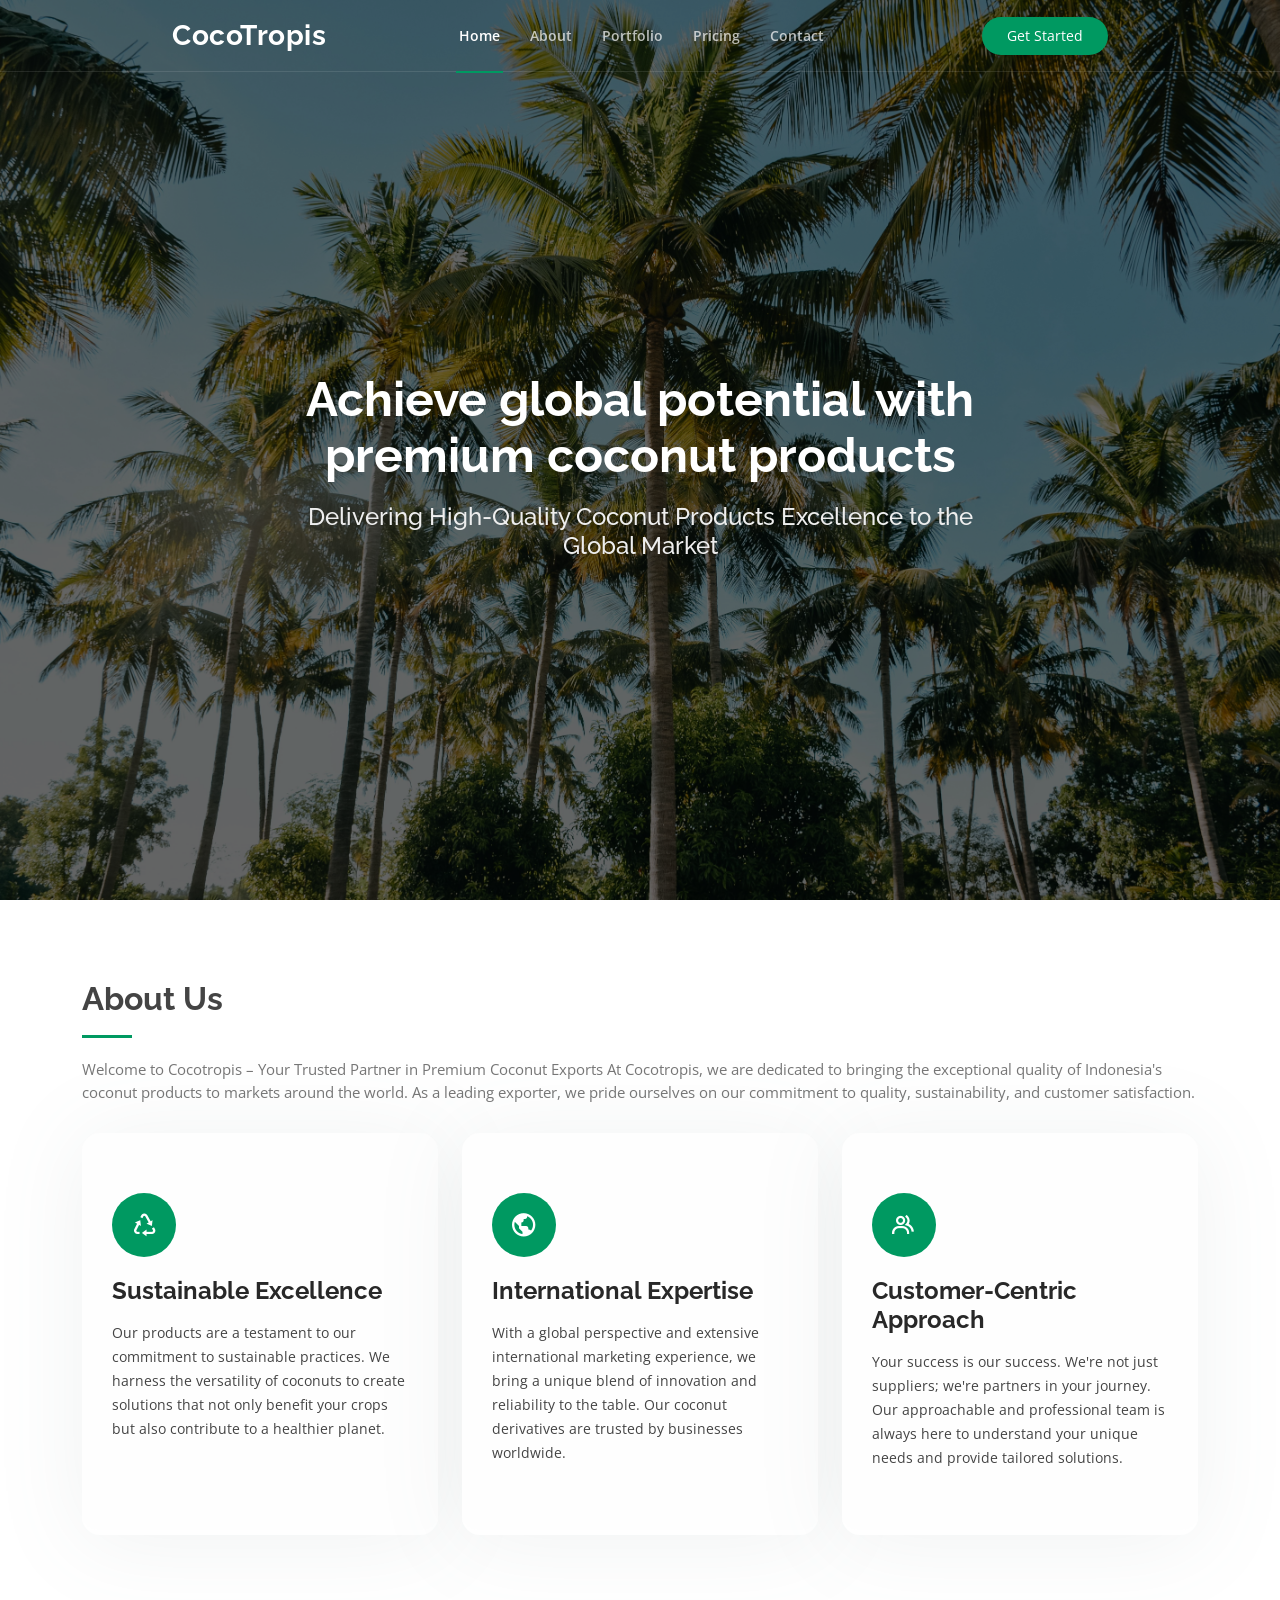
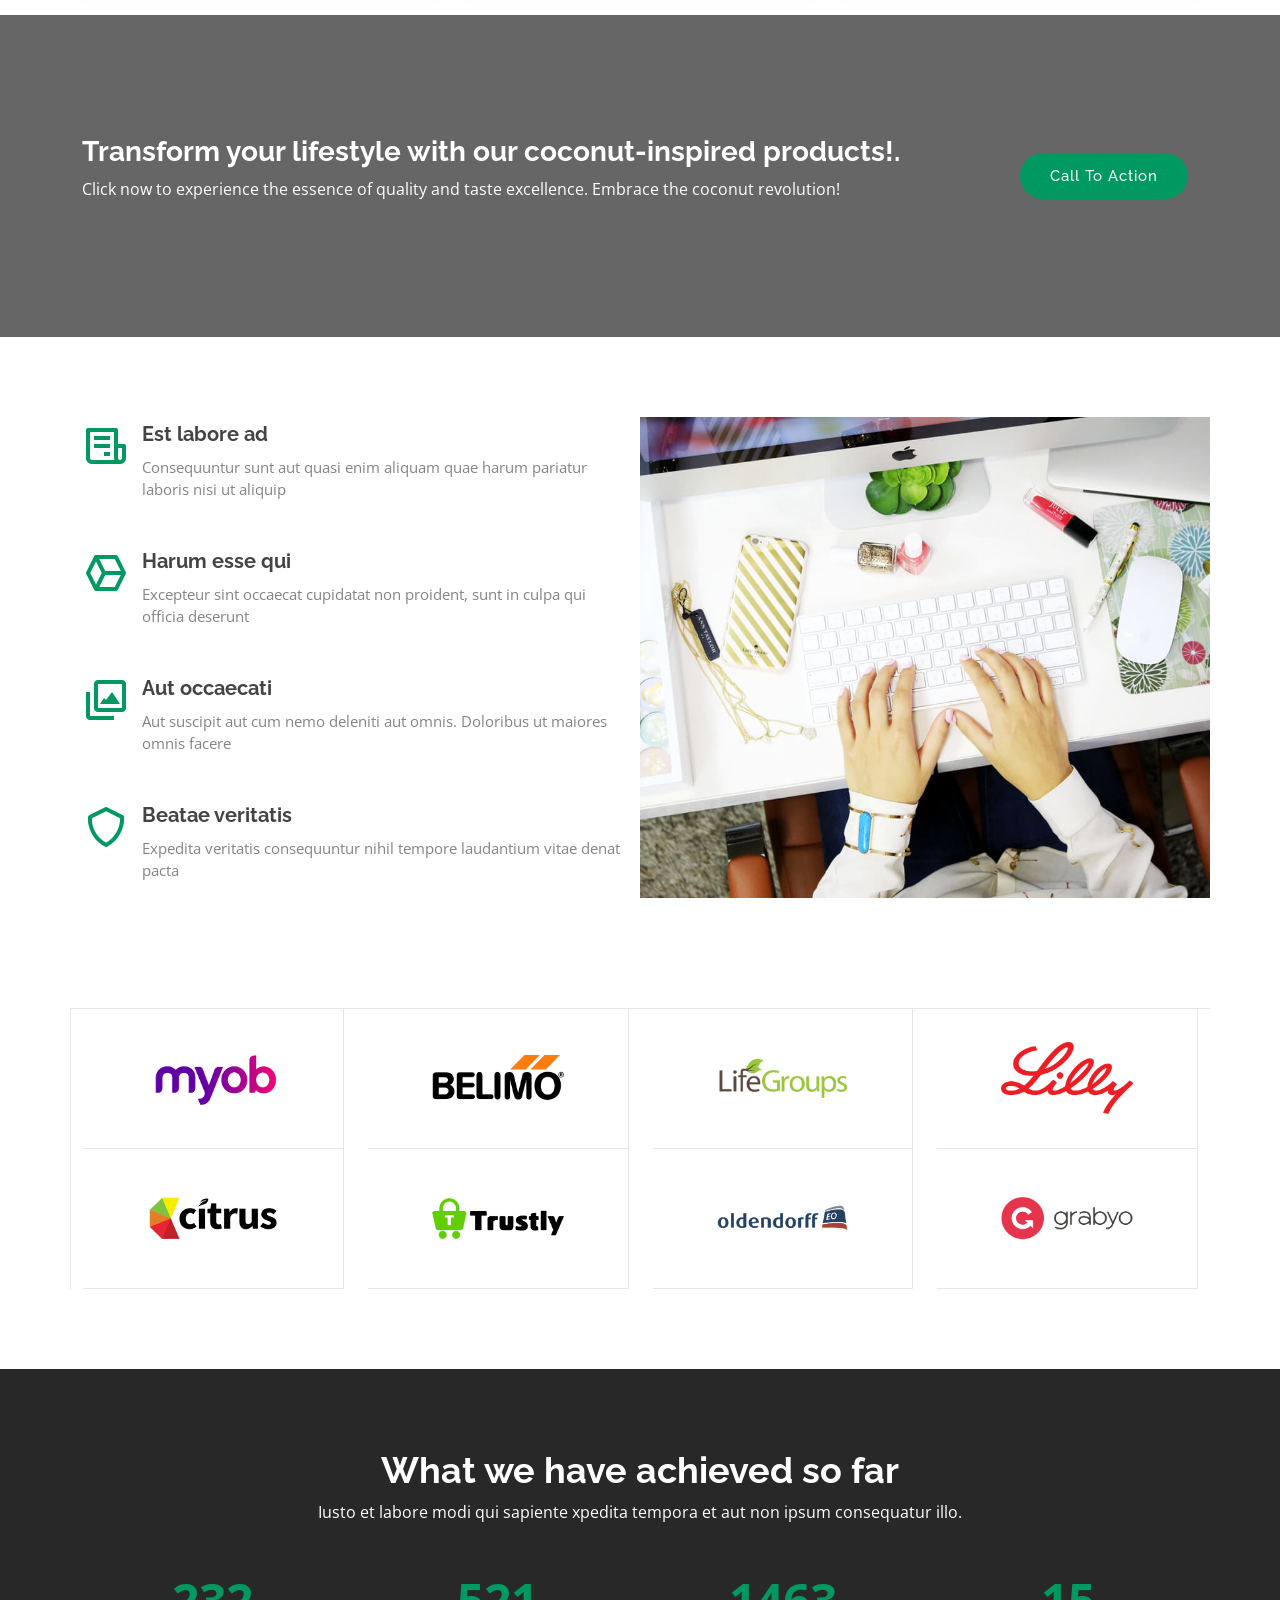
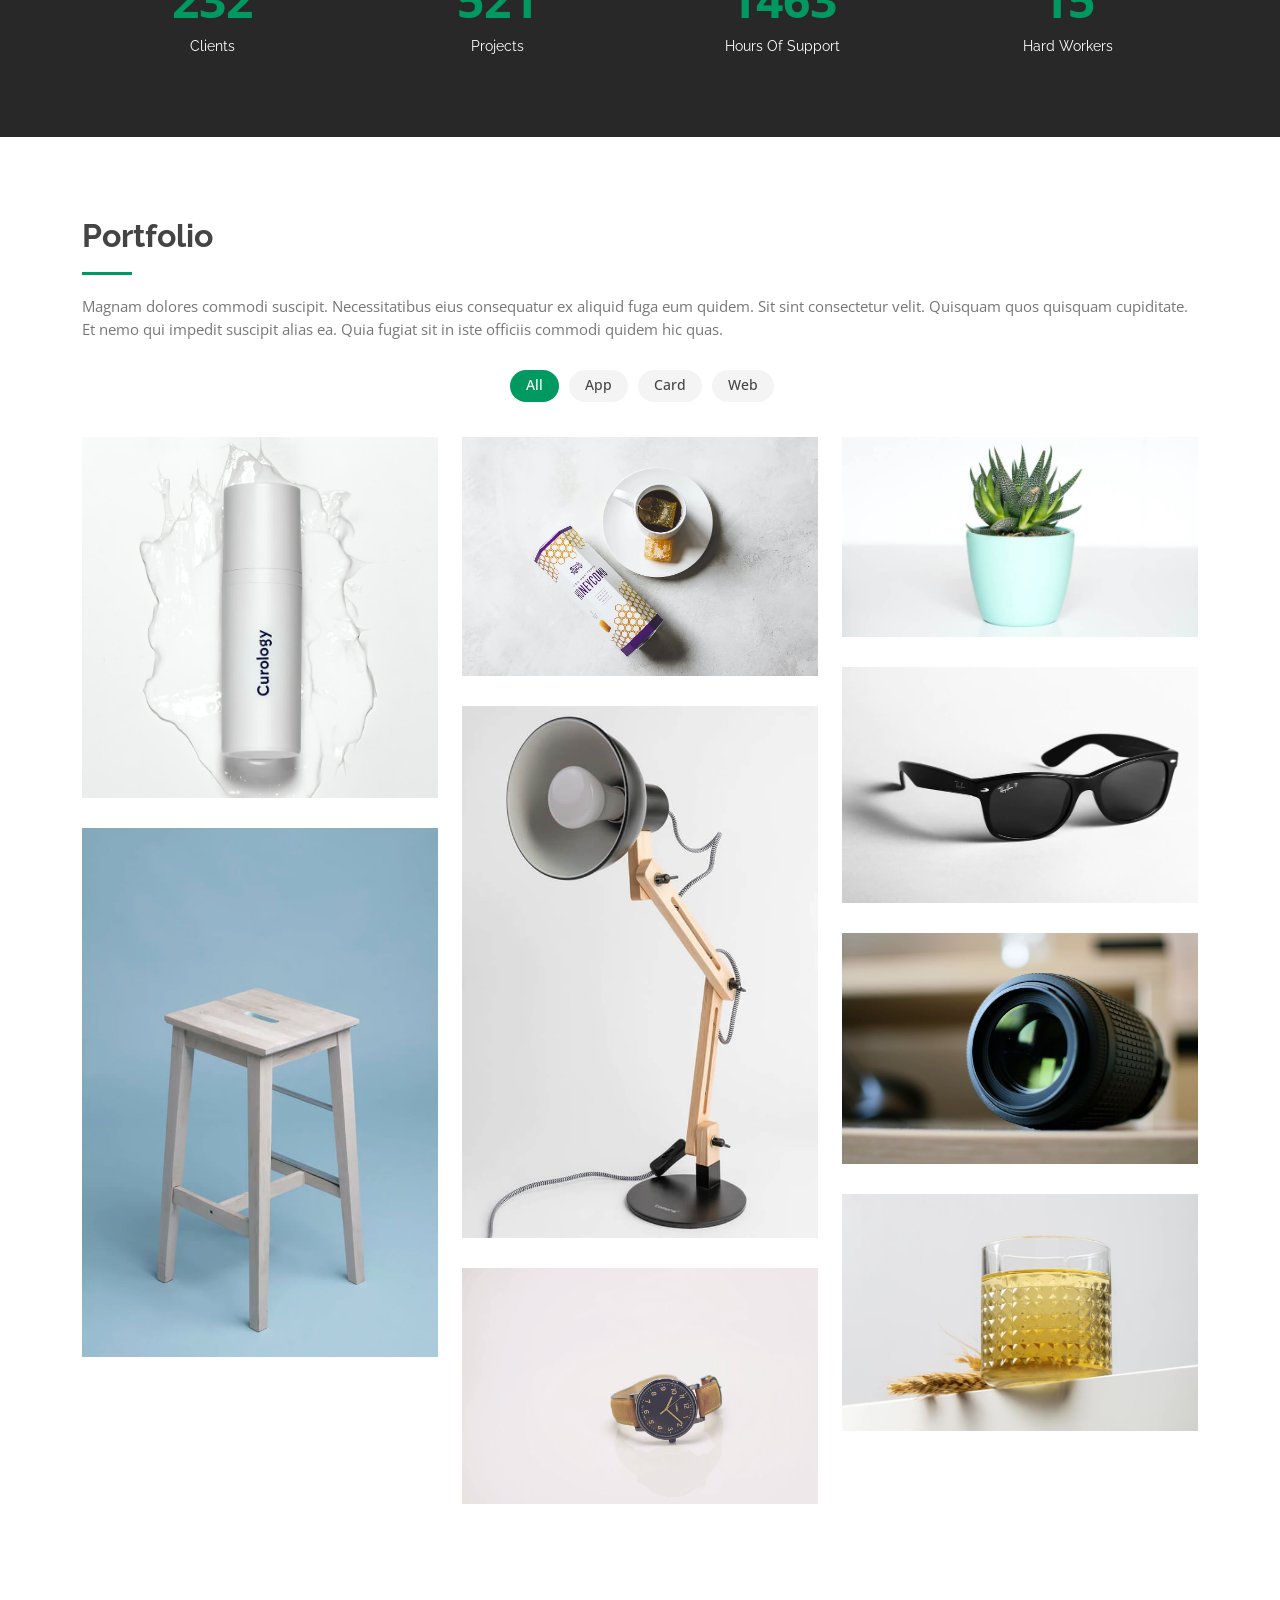
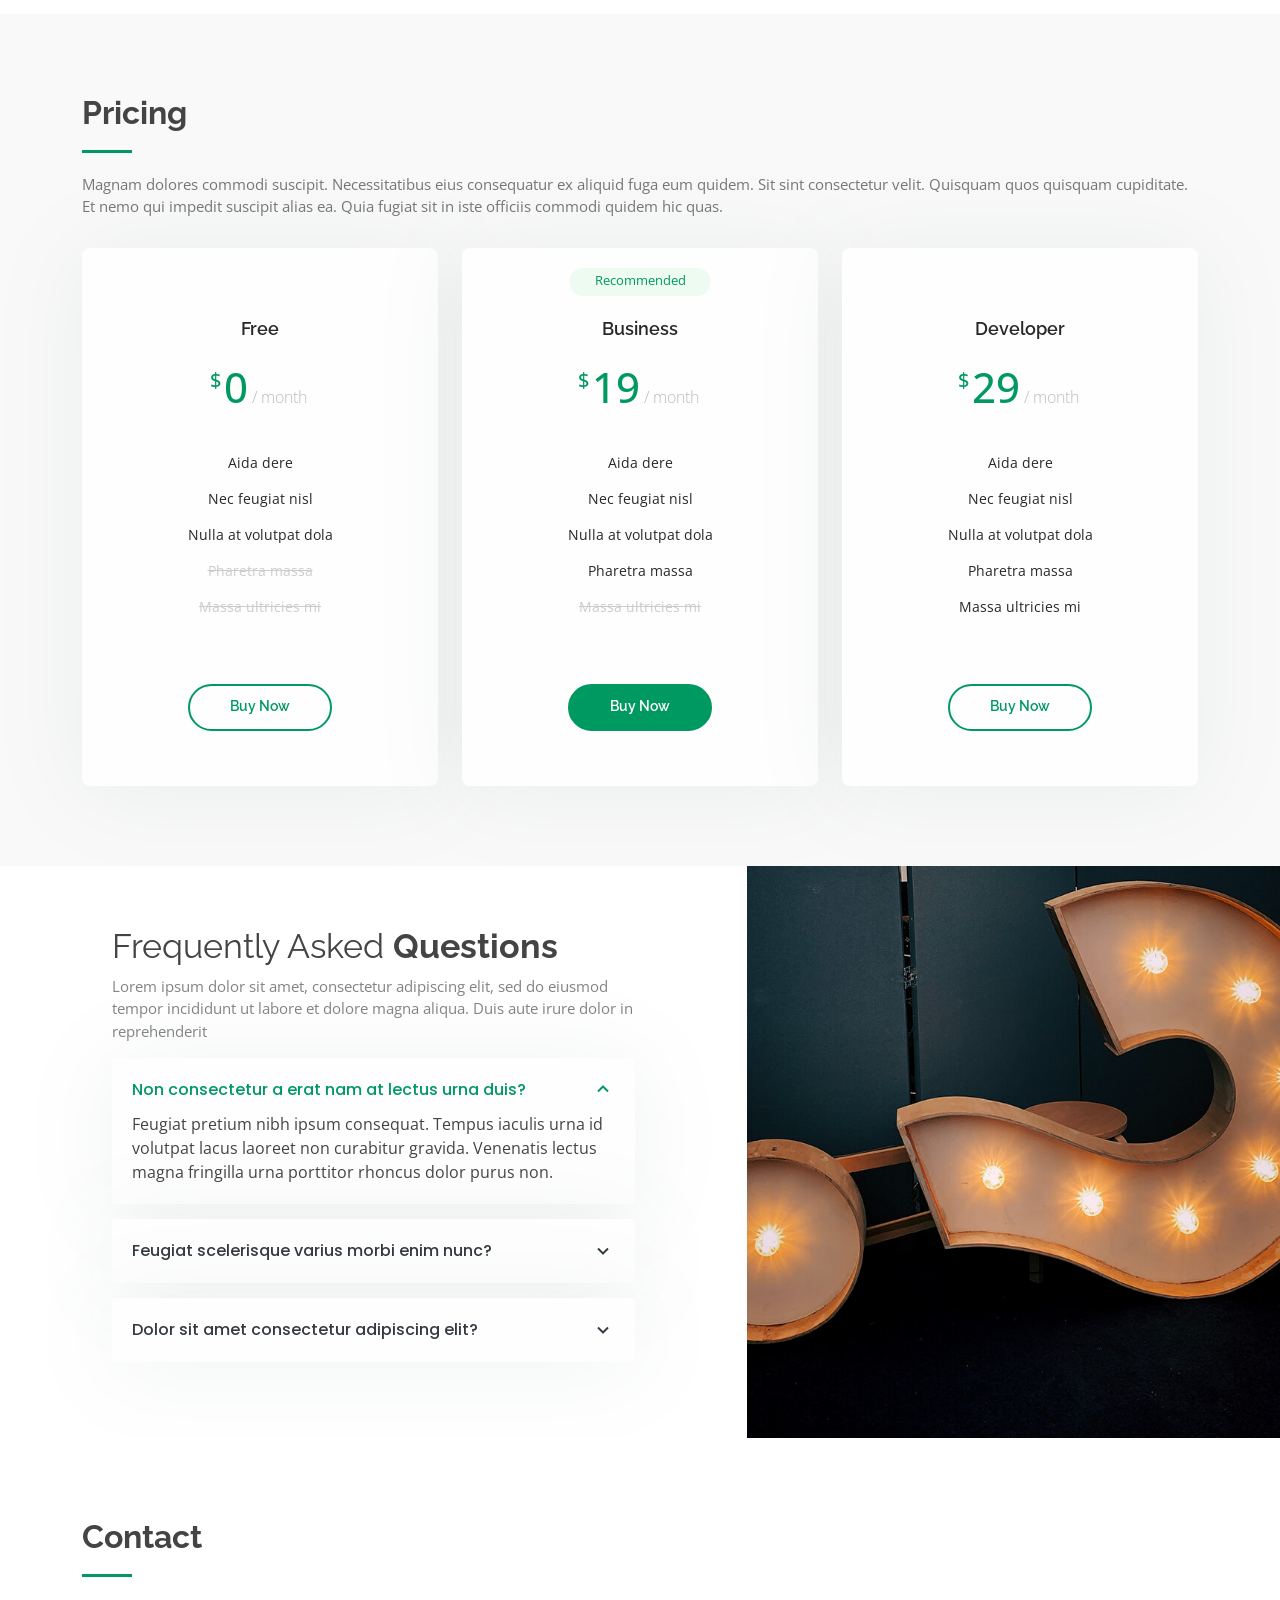
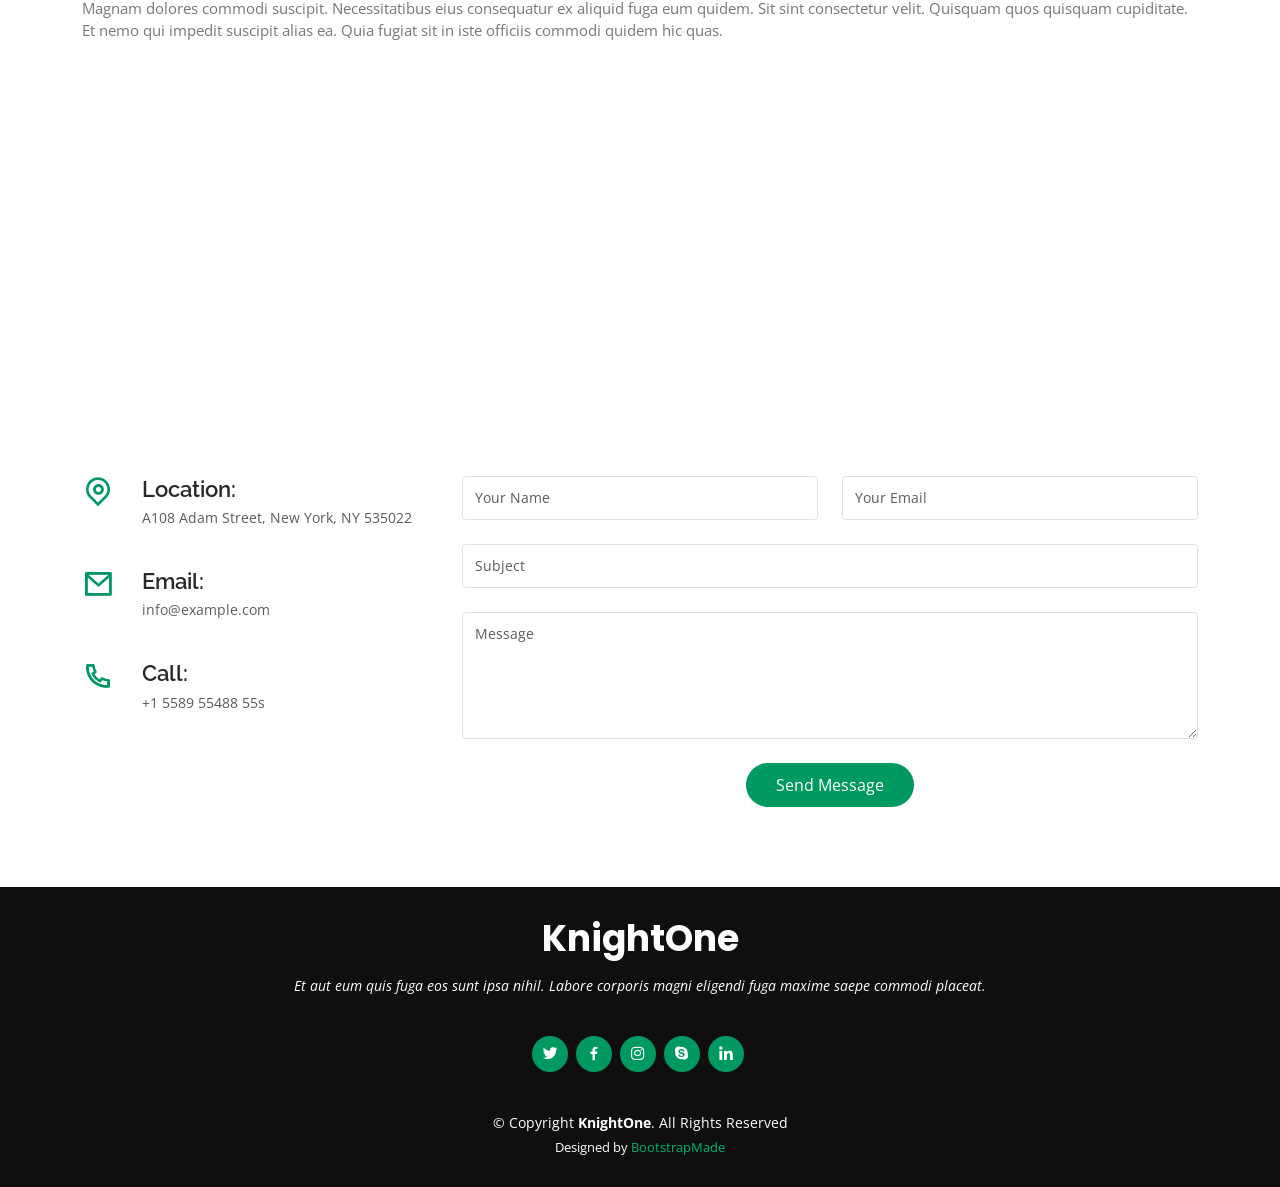
<file: index.html>
<!DOCTYPE html>
<html lang="en">

<head>
  <meta charset="utf-8">
  <meta content="width=device-width, initial-scale=1.0" name="viewport">

  <title>KnightOne Bootstrap Template - Index</title>
  <meta content="" name="description">
  <meta content="" name="keywords">

  <!-- Favicons -->
  <link href="assets/img/favicon.png" rel="icon">
  <link href="assets/img/apple-touch-icon.png" rel="apple-touch-icon">

  <!-- Google Fonts -->
  <link
    href="https://fonts.googleapis.com/css?family=Open+Sans:300,300i,400,400i,600,600i,700,700i|Raleway:300,300i,400,400i,500,500i,600,600i,700,700i|Poppins:300,300i,400,400i,500,500i,600,600i,700,700i"
    rel="stylesheet">

  <!-- Vendor CSS Files -->
  <link href="assets/vendor/bootstrap/css/bootstrap.min.css" rel="stylesheet">
  <link href="assets/vendor/bootstrap-icons/bootstrap-icons.css" rel="stylesheet">
  <link href="assets/vendor/boxicons/css/boxicons.min.css" rel="stylesheet">
  <link href="assets/vendor/glightbox/css/glightbox.min.css" rel="stylesheet">
  <link href="assets/vendor/remixicon/remixicon.css" rel="stylesheet">
  <link href="assets/vendor/swiper/swiper-bundle.min.css" rel="stylesheet">

  <!-- Template Main CSS File -->
  <link href="assets/css/style.css" rel="stylesheet">

  <!-- =======================================================
  * Template Name: KnightOne
  * Template URL: https://bootstrapmade.com/knight-simple-one-page-bootstrap-template/
  * Updated: Mar 17 2024 with Bootstrap v5.3.3
  * Author: BootstrapMade.com
  * License: https://bootstrapmade.com/license/
  ======================================================== -->
</head>

<body>

  <!-- ======= Header ======= -->
  <header id="header" class="fixed-top ">
    <div class="container-fluid">

      <div class="row justify-content-center">
        <div class="col-xl-9 d-flex align-items-center justify-content-lg-between">
          <h1 class="logo me-auto me-lg-0"><a href="index.html">CocoTropis</a></h1>
          <!-- Uncomment below if you prefer to use an image logo -->
          <!-- <a href="index.html" class="logo me-auto me-lg-0"><img src="assets/img/logo.png" alt="" class="img-fluid"></a>-->

          <nav id="navbar" class="navbar order-last order-lg-0">
            <ul>
              <li><a class="nav-link scrollto active" href="#hero">Home</a></li>
              <!-- <li><a class="nav-link scrollto" href="#about">About</a></li> -->
              <li><a class="nav-link scrollto" href="#services">About</a></li>
              <li><a class="nav-link scrollto " href="#portfolio">Portfolio</a></li>
              <li><a class="nav-link scrollto" href="#pricing">Pricing</a></li>
              <!-- <li class="dropdown"><a href="#"><span>Drop Down</span> <i class="bi bi-chevron-down"></i></a>
                <ul>
                  <li><a href="#">Drop Down 1</a></li>
                  <li class="dropdown"><a href="#"><span>Deep Drop Down</span> <i class="bi bi-chevron-right"></i></a>
                    <ul>
                      <li><a href="#">Deep Drop Down 1</a></li>
                      <li><a href="#">Deep Drop Down 2</a></li>
                      <li><a href="#">Deep Drop Down 3</a></li>
                      <li><a href="#">Deep Drop Down 4</a></li>
                      <li><a href="#">Deep Drop Down 5</a></li>
                    </ul>
                  </li>
                  <li><a href="#">Drop Down 2</a></li>
                  <li><a href="#">Drop Down 3</a></li>
                  <li><a href="#">Drop Down 4</a></li>
                </ul>
              </li> -->
              <li><a class="nav-link scrollto" href="#contact">Contact</a></li>
            </ul>
            <i class="bi bi-list mobile-nav-toggle"></i>
          </nav><!-- .navbar -->

          <a href="#about" class="get-started-btn scrollto">Get Started</a>
        </div>
      </div>

    </div>
  </header><!-- End Header -->

  <!-- ======= Hero Section ======= -->
  <section id="hero" class="d-flex flex-column justify-content-center">
    <div class="container">
      <div class="row justify-content-center">
        <div class="col-xl-8">
          <h1>Achieve global potential with premium coconut products</h1>
          <h2>Delivering High-Quality Coconut Products Excellence to the Global Market</h2>
          <!-- <a href="https://www.youtube.com/watch?v=jDDaplaOz7Q" class="glightbox play-btn mb-4"></a> -->
        </div>
      </div>
    </div>
  </section><!-- End Hero -->

  <main id="main">

    <!-- ======= About Us Section ======= -->
    <!-- <section id="about" class="about">
      <div class="container">

        <div class="section-title">
          <h2>About Us</h2>
          <p>Magnam dolores commodi suscipit. Necessitatibus eius consequatur ex aliquid fuga eum quidem. Sit sint
            consectetur velit. Quisquam quos quisquam cupiditate. Et nemo qui impedit suscipit alias ea. Quia fugiat sit
            in iste officiis commodi quidem hic quas.</p>
        </div>

        <div class="row content">
          <div class="col-lg-6">
            <p>
              Lorem ipsum dolor sit amet, consectetur adipiscing elit, sed do eiusmod tempor incididunt ut labore et
              dolore
              magna aliqua.
            </p>
            <ul>
              <li><i class="ri-check-double-line"></i> Ullamco laboris nisi ut aliquip ex ea commodo consequat</li>
              <li><i class="ri-check-double-line"></i> Duis aute irure dolor in reprehenderit in voluptate velit</li>
              <li><i class="ri-check-double-line"></i> Ullamco laboris nisi ut aliquip ex ea commodo consequat</li>
            </ul>
          </div>
          <div class="col-lg-6 pt-4 pt-lg-0">
            <p>
              Ullamco laboris nisi ut aliquip ex ea commodo consequat. Duis aute irure dolor in reprehenderit in
              voluptate
              velit esse cillum dolore eu fugiat nulla pariatur. Excepteur sint occaecat cupidatat non proident, sunt in
              culpa qui officia deserunt mollit anim id est laborum.
            </p>
            <a href="#" class="btn-learn-more">Learn More</a>
          </div>
        </div>

      </div>
    </section>End About Us Section -->

    <!-- ======= Services Section ======= -->
    <section id="services" class="services">
      <div class="container">

        <div class="section-title">
          <h2>About Us</h2>
          <p>Welcome to Cocotropis – Your Trusted Partner in Premium Coconut Exports

            At Cocotropis, we are dedicated to bringing the exceptional quality of Indonesia's coconut products to
            markets around the world. As a leading exporter, we pride ourselves on our commitment to quality,
            sustainability, and customer satisfaction.</p>
        </div>

        <div class="row">
          <div class="col-lg-4 col-md-6 d-flex align-items-stretch">
            <div class="icon-box">
              <div class="icon"><i class='bx bx-recycle'></i></div>
              <h4><a href="">Sustainable Excellence</a></h4>
              <p>Our products are a testament to our commitment to sustainable practices. We harness the versatility of
                coconuts to create solutions that not only benefit your crops but also contribute to a healthier planet.
              </p>
            </div>
          </div>

          <div class="col-lg-4 col-md-6 d-flex align-items-stretch mt-4 mt-md-0">
            <div class="icon-box">
              <div class="icon"><i class='bx bx-world'></i></div>
              <h4><a href="">International Expertise</a></h4>
              <p>With a global perspective and extensive international marketing experience, we bring a unique blend of
                innovation and reliability to the table. Our coconut derivatives are trusted by businesses worldwide.
              </p>
            </div>
          </div>

          <div class="col-lg-4 col-md-6 d-flex align-items-stretch mt-4 mt-lg-0">
            <div class="icon-box">
              <div class="icon"><i class='bx bx-group'></i></div>
              <h4><a href="">Customer-Centric Approach</a></h4>
              <p>Your success is our success. We're not just suppliers; we're partners in your journey. Our approachable
                and professional team is always here to understand your unique needs and provide tailored solutions.</p>
            </div>
          </div>

        </div>

      </div>
    </section><!-- End Services Section -->

    <!-- ======= Cta Section ======= -->
    <section id="cta" class="cta">
      <div class="container">

        <div class="row">
          <div class="col-lg-9 text-center text-lg-start">
            <h3>Transform your lifestyle with our coconut-inspired products!.</h3>
            <p> Click now to experience the essence of quality and taste excellence. Embrace the coconut revolution!</p>
          </div>
          <div class="col-lg-3 cta-btn-container text-center">
            <a class="cta-btn align-middle" href="#">Call To Action</a>
          </div>
        </div>

      </div>
    </section><!-- End Cta Section -->

    <!-- ======= Features Section ======= -->
    <section id="features" class="features">
      <div class="container">

        <div class="row">
          <div class="col-lg-6 order-2 order-lg-1">
            <div class="icon-box mt-5 mt-lg-0">
              <i class="bx bx-receipt"></i>
              <h4>Est labore ad</h4>
              <p>Consequuntur sunt aut quasi enim aliquam quae harum pariatur laboris nisi ut aliquip</p>
            </div>
            <div class="icon-box mt-5">
              <i class="bx bx-cube-alt"></i>
              <h4>Harum esse qui</h4>
              <p>Excepteur sint occaecat cupidatat non proident, sunt in culpa qui officia deserunt</p>
            </div>
            <div class="icon-box mt-5">
              <i class="bx bx-images"></i>
              <h4>Aut occaecati</h4>
              <p>Aut suscipit aut cum nemo deleniti aut omnis. Doloribus ut maiores omnis facere</p>
            </div>
            <div class="icon-box mt-5">
              <i class="bx bx-shield"></i>
              <h4>Beatae veritatis</h4>
              <p>Expedita veritatis consequuntur nihil tempore laudantium vitae denat pacta</p>
            </div>
          </div>
          <div class="image col-lg-6 order-1 order-lg-2" style='background-image: url("assets/img/features.jpg");'>
          </div>
        </div>

      </div>
    </section><!-- End Features Section -->

    <!-- ======= Clients Section ======= -->
    <section id="clients" class="clients">
      <div class="container">

        <div class="row no-gutters clients-wrap clearfix wow fadeInUp">

          <div class="col-lg-3 col-md-4 col-xs-6">
            <div class="client-logo">
              <img src="assets/img/clients/client-1.png" class="img-fluid" alt="">
            </div>
          </div>

          <div class="col-lg-3 col-md-4 col-xs-6">
            <div class="client-logo">
              <img src="assets/img/clients/client-2.png" class="img-fluid" alt="">
            </div>
          </div>

          <div class="col-lg-3 col-md-4 col-xs-6">
            <div class="client-logo">
              <img src="assets/img/clients/client-3.png" class="img-fluid" alt="">
            </div>
          </div>

          <div class="col-lg-3 col-md-4 col-xs-6">
            <div class="client-logo">
              <img src="assets/img/clients/client-4.png" class="img-fluid" alt="">
            </div>
          </div>

          <div class="col-lg-3 col-md-4 col-xs-6">
            <div class="client-logo">
              <img src="assets/img/clients/client-5.png" class="img-fluid" alt="">
            </div>
          </div>

          <div class="col-lg-3 col-md-4 col-xs-6">
            <div class="client-logo">
              <img src="assets/img/clients/client-6.png" class="img-fluid" alt="">
            </div>
          </div>

          <div class="col-lg-3 col-md-4 col-xs-6">
            <div class="client-logo">
              <img src="assets/img/clients/client-7.png" class="img-fluid" alt="">
            </div>
          </div>

          <div class="col-lg-3 col-md-4 col-xs-6">
            <div class="client-logo">
              <img src="assets/img/clients/client-8.png" class="img-fluid" alt="">
            </div>
          </div>

        </div>

      </div>
    </section><!-- End Clients Section -->

    <!-- ======= Counts Section ======= -->
    <section id="counts" class="counts">
      <div class="container">

        <div class="text-center title">
          <h3>What we have achieved so far</h3>
          <p>Iusto et labore modi qui sapiente xpedita tempora et aut non ipsum consequatur illo.</p>
        </div>

        <div class="row counters position-relative">

          <div class="col-lg-3 col-6 text-center">
            <span data-purecounter-start="0" data-purecounter-end="232" data-purecounter-duration="1"
              class="purecounter"></span>
            <p>Clients</p>
          </div>

          <div class="col-lg-3 col-6 text-center">
            <span data-purecounter-start="0" data-purecounter-end="521" data-purecounter-duration="1"
              class="purecounter"></span>
            <p>Projects</p>
          </div>

          <div class="col-lg-3 col-6 text-center">
            <span data-purecounter-start="0" data-purecounter-end="1463" data-purecounter-duration="1"
              class="purecounter"></span>
            <p>Hours Of Support</p>
          </div>

          <div class="col-lg-3 col-6 text-center">
            <span data-purecounter-start="0" data-purecounter-end="15" data-purecounter-duration="1"
              class="purecounter"></span>
            <p>Hard Workers</p>
          </div>

        </div>

      </div>
    </section><!-- End Counts Section -->

    <!-- ======= Portfolio Section ======= -->
    <section id="portfolio" class="portfolio">
      <div class="container">

        <div class="section-title">
          <h2>Portfolio</h2>
          <p>Magnam dolores commodi suscipit. Necessitatibus eius consequatur ex aliquid fuga eum quidem. Sit sint
            consectetur velit. Quisquam quos quisquam cupiditate. Et nemo qui impedit suscipit alias ea. Quia fugiat sit
            in iste officiis commodi quidem hic quas.</p>
        </div>

        <div class="row">
          <div class="col-lg-12 d-flex justify-content-center">
            <ul id="portfolio-flters">
              <li data-filter="*" class="filter-active">All</li>
              <li data-filter=".filter-app">App</li>
              <li data-filter=".filter-card">Card</li>
              <li data-filter=".filter-web">Web</li>
            </ul>
          </div>
        </div>

        <div class="row portfolio-container">

          <div class="col-lg-4 col-md-6 portfolio-item filter-app">
            <img src="assets/img/portfolio/portfolio-1.jpg" class="img-fluid" alt="">
            <div class="portfolio-info">
              <h4>App 1</h4>
              <p>App</p>
              <a href="assets/img/portfolio/portfolio-1.jpg" data-gallery="portfolioGallery"
                class="portfolio-lightbox preview-link" title="App 1"><i class="bx bx-plus"></i></a>
              <a href="portfolio-details.html" class="details-link" title="More Details"><i class="bx bx-link"></i></a>
            </div>
          </div>

          <div class="col-lg-4 col-md-6 portfolio-item filter-web">
            <img src="assets/img/portfolio/portfolio-2.jpg" class="img-fluid" alt="">
            <div class="portfolio-info">
              <h4>Web 3</h4>
              <p>Web</p>
              <a href="assets/img/portfolio/portfolio-2.jpg" data-gallery="portfolioGallery"
                class="portfolio-lightbox preview-link" title="Web 3"><i class="bx bx-plus"></i></a>
              <a href="portfolio-details.html" class="details-link" title="More Details"><i class="bx bx-link"></i></a>
            </div>
          </div>

          <div class="col-lg-4 col-md-6 portfolio-item filter-app">
            <img src="assets/img/portfolio/portfolio-3.jpg" class="img-fluid" alt="">
            <div class="portfolio-info">
              <h4>App 2</h4>
              <p>App</p>
              <a href="assets/img/portfolio/portfolio-3.jpg" data-gallery="portfolioGallery"
                class="portfolio-lightbox preview-link" title="App 2"><i class="bx bx-plus"></i></a>
              <a href="portfolio-details.html" class="details-link" title="More Details"><i class="bx bx-link"></i></a>
            </div>
          </div>

          <div class="col-lg-4 col-md-6 portfolio-item filter-card">
            <img src="assets/img/portfolio/portfolio-4.jpg" class="img-fluid" alt="">
            <div class="portfolio-info">
              <h4>Card 2</h4>
              <p>Card</p>
              <a href="assets/img/portfolio/portfolio-4.jpg" data-gallery="portfolioGallery"
                class="portfolio-lightbox preview-link" title="Card 2"><i class="bx bx-plus"></i></a>
              <a href="portfolio-details.html" class="details-link" title="More Details"><i class="bx bx-link"></i></a>
            </div>
          </div>

          <div class="col-lg-4 col-md-6 portfolio-item filter-web">
            <img src="assets/img/portfolio/portfolio-5.jpg" class="img-fluid" alt="">
            <div class="portfolio-info">
              <h4>Web 2</h4>
              <p>Web</p>
              <a href="assets/img/portfolio/portfolio-5.jpg" data-gallery="portfolioGallery"
                class="portfolio-lightbox preview-link" title="Web 2"><i class="bx bx-plus"></i></a>
              <a href="portfolio-details.html" class="details-link" title="More Details"><i class="bx bx-link"></i></a>
            </div>
          </div>

          <div class="col-lg-4 col-md-6 portfolio-item filter-app">
            <img src="assets/img/portfolio/portfolio-6.jpg" class="img-fluid" alt="">
            <div class="portfolio-info">
              <h4>App 3</h4>
              <p>App</p>
              <a href="assets/img/portfolio/portfolio-6.jpg" data-gallery="portfolioGallery"
                class="portfolio-lightbox preview-link" title="App 3"><i class="bx bx-plus"></i></a>
              <a href="portfolio-details.html" class="details-link" title="More Details"><i class="bx bx-link"></i></a>
            </div>
          </div>

          <div class="col-lg-4 col-md-6 portfolio-item filter-card">
            <img src="assets/img/portfolio/portfolio-7.jpg" class="img-fluid" alt="">
            <div class="portfolio-info">
              <h4>Card 1</h4>
              <p>Card</p>
              <a href="assets/img/portfolio/portfolio-7.jpg" data-gallery="portfolioGallery"
                class="portfolio-lightbox preview-link" title="Card 1"><i class="bx bx-plus"></i></a>
              <a href="portfolio-details.html" class="details-link" title="More Details"><i class="bx bx-link"></i></a>
            </div>
          </div>

          <div class="col-lg-4 col-md-6 portfolio-item filter-card">
            <img src="assets/img/portfolio/portfolio-8.jpg" class="img-fluid" alt="">
            <div class="portfolio-info">
              <h4>Card 3</h4>
              <p>Card</p>
              <a href="assets/img/portfolio/portfolio-8.jpg" data-gallery="portfolioGallery"
                class="portfolio-lightbox preview-link" title="Card 3"><i class="bx bx-plus"></i></a>
              <a href="portfolio-details.html" class="details-link" title="More Details"><i class="bx bx-link"></i></a>
            </div>
          </div>

          <div class="col-lg-4 col-md-6 portfolio-item filter-web">
            <img src="assets/img/portfolio/portfolio-9.jpg" class="img-fluid" alt="">
            <div class="portfolio-info">
              <h4>Web 3</h4>
              <p>Web</p>
              <a href="assets/img/portfolio/portfolio-9.jpg" data-gallery="portfolioGallery"
                class="portfolio-lightbox preview-link" title="Web 3"><i class="bx bx-plus"></i></a>
              <a href="portfolio-details.html" class="details-link" title="More Details"><i class="bx bx-link"></i></a>
            </div>
          </div>

        </div>

      </div>
    </section><!-- End Portfolio Section -->

    <!-- ======= Pricing Section ======= -->
    <section id="pricing" class="pricing">
      <div class="container">

        <div class="section-title">
          <h2>Pricing</h2>
          <p>Magnam dolores commodi suscipit. Necessitatibus eius consequatur ex aliquid fuga eum quidem. Sit sint
            consectetur velit. Quisquam quos quisquam cupiditate. Et nemo qui impedit suscipit alias ea. Quia fugiat sit
            in iste officiis commodi quidem hic quas.</p>
        </div>

        <div class="row">

          <div class="col-lg-4 col-md-6">
            <div class="box">
              <h3>Free</h3>
              <h4><sup>$</sup>0<span> / month</span></h4>
              <ul>
                <li>Aida dere</li>
                <li>Nec feugiat nisl</li>
                <li>Nulla at volutpat dola</li>
                <li class="na">Pharetra massa</li>
                <li class="na">Massa ultricies mi</li>
              </ul>
              <div class="btn-wrap">
                <a href="#" class="btn-buy">Buy Now</a>
              </div>
            </div>
          </div>

          <div class="col-lg-4 col-md-6 mt-4 mt-md-0">
            <div class="box recommended">
              <span class="recommended-badge">Recommended</span>
              <h3>Business</h3>
              <h4><sup>$</sup>19<span> / month</span></h4>
              <ul>
                <li>Aida dere</li>
                <li>Nec feugiat nisl</li>
                <li>Nulla at volutpat dola</li>
                <li>Pharetra massa</li>
                <li class="na">Massa ultricies mi</li>
              </ul>
              <div class="btn-wrap">
                <a href="#" class="btn-buy">Buy Now</a>
              </div>
            </div>
          </div>

          <div class="col-lg-4 col-md-6 mt-4 mt-lg-0">
            <div class="box">
              <h3>Developer</h3>
              <h4><sup>$</sup>29<span> / month</span></h4>
              <ul>
                <li>Aida dere</li>
                <li>Nec feugiat nisl</li>
                <li>Nulla at volutpat dola</li>
                <li>Pharetra massa</li>
                <li>Massa ultricies mi</li>
              </ul>
              <div class="btn-wrap">
                <a href="#" class="btn-buy">Buy Now</a>
              </div>
            </div>
          </div>

        </div>

      </div>
    </section><!-- End Pricing Section -->

    <!-- ======= Faq Section ======= -->
    <section id="faq" class="faq">
      <div class="container-fluid">

        <div class="row">

          <div class="col-lg-7 d-flex flex-column justify-content-center align-items-stretch  order-2 order-lg-1">

            <div class="content">
              <h3>Frequently Asked <strong>Questions</strong></h3>
              <p>
                Lorem ipsum dolor sit amet, consectetur adipiscing elit, sed do eiusmod tempor incididunt ut labore et
                dolore magna aliqua. Duis aute irure dolor in reprehenderit
              </p>
            </div>

            <div class="accordion-list">
              <ul>
                <li>
                  <a data-bs-toggle="collapse" class="collapse" data-bs-target="#accordion-list-1">Non consectetur a
                    erat nam at lectus urna duis? <i class="bx bx-chevron-down icon-show"></i><i
                      class="bx bx-chevron-up icon-close"></i></a>
                  <div id="accordion-list-1" class="collapse show" data-bs-parent=".accordion-list">
                    <p>
                      Feugiat pretium nibh ipsum consequat. Tempus iaculis urna id volutpat lacus laoreet non curabitur
                      gravida. Venenatis lectus magna fringilla urna porttitor rhoncus dolor purus non.
                    </p>
                  </div>
                </li>

                <li>
                  <a data-bs-toggle="collapse" data-bs-target="#accordion-list-2" class="collapsed">Feugiat scelerisque
                    varius morbi enim nunc? <i class="bx bx-chevron-down icon-show"></i><i
                      class="bx bx-chevron-up icon-close"></i></a>
                  <div id="accordion-list-2" class="collapse" data-bs-parent=".accordion-list">
                    <p>
                      Dolor sit amet consectetur adipiscing elit pellentesque habitant morbi. Id interdum velit laoreet
                      id donec ultrices. Fringilla phasellus faucibus scelerisque eleifend donec pretium. Est
                      pellentesque elit ullamcorper dignissim. Mauris ultrices eros in cursus turpis massa tincidunt
                      dui.
                    </p>
                  </div>
                </li>

                <li>
                  <a data-bs-toggle="collapse" data-bs-target="#accordion-list-3" class="collapsed">Dolor sit amet
                    consectetur adipiscing elit? <i class="bx bx-chevron-down icon-show"></i><i
                      class="bx bx-chevron-up icon-close"></i></a>
                  <div id="accordion-list-3" class="collapse" data-bs-parent=".accordion-list">
                    <p>
                      Eleifend mi in nulla posuere sollicitudin aliquam ultrices sagittis orci. Faucibus pulvinar
                      elementum integer enim. Sem nulla pharetra diam sit amet nisl suscipit. Rutrum tellus pellentesque
                      eu tincidunt. Lectus urna duis convallis convallis tellus. Urna molestie at elementum eu facilisis
                      sed odio morbi quis
                    </p>
                  </div>
                </li>

              </ul>
            </div>

          </div>

          <div class="col-lg-5 align-items-stretch order-1 order-lg-2 img"
            style='background-image: url("assets/img/faq.jpg");'>&nbsp;</div>
        </div>

      </div>
    </section><!-- End Faq Section -->

    <!-- ======= Contact Section ======= -->
    <section id="contact" class="contact">
      <div class="container">

        <div class="section-title">
          <h2>Contact</h2>
          <p>Magnam dolores commodi suscipit. Necessitatibus eius consequatur ex aliquid fuga eum quidem. Sit sint
            consectetur velit. Quisquam quos quisquam cupiditate. Et nemo qui impedit suscipit alias ea. Quia fugiat sit
            in iste officiis commodi quidem hic quas.</p>
        </div>
      </div>

      <div>
        <iframe style="border:0; width: 100%; height: 350px;"
          src="https://www.google.com/maps/embed?pb=!1m14!1m8!1m3!1d12097.433213460943!2d-74.0062269!3d40.7101282!3m2!1i1024!2i768!4f13.1!3m3!1m2!1s0x0%3A0xb89d1fe6bc499443!2sDowntown+Conference+Center!5e0!3m2!1smk!2sbg!4v1539943755621"
          frameborder="0" allowfullscreen></iframe>
      </div>

      <div class="container">

        <div class="row mt-5">

          <div class="col-lg-4">
            <div class="info">
              <div class="address">
                <i class="ri-map-pin-line"></i>
                <h4>Location:</h4>
                <p>A108 Adam Street, New York, NY 535022</p>
              </div>

              <div class="email">
                <i class="ri-mail-line"></i>
                <h4>Email:</h4>
                <p>info@example.com</p>
              </div>

              <div class="phone">
                <i class="ri-phone-line"></i>
                <h4>Call:</h4>
                <p>+1 5589 55488 55s</p>
              </div>

            </div>

          </div>

          <div class="col-lg-8 mt-5 mt-lg-0">

            <form action="forms/contact.php" method="post" role="form" class="php-email-form">
              <div class="row">
                <div class="col-md-6 form-group">
                  <input type="text" name="name" class="form-control" id="name" placeholder="Your Name" required>
                </div>
                <div class="col-md-6 form-group mt-3 mt-md-0">
                  <input type="email" class="form-control" name="email" id="email" placeholder="Your Email" required>
                </div>
              </div>
              <div class="form-group mt-3">
                <input type="text" class="form-control" name="subject" id="subject" placeholder="Subject" required>
              </div>
              <div class="form-group mt-3">
                <textarea class="form-control" name="message" rows="5" placeholder="Message" required></textarea>
              </div>
              <div class="my-3">
                <div class="loading">Loading</div>
                <div class="error-message"></div>
                <div class="sent-message">Your message has been sent. Thank you!</div>
              </div>
              <div class="text-center"><button type="submit">Send Message</button></div>
            </form>

          </div>

        </div>

      </div>
    </section><!-- End Contact Section -->

  </main><!-- End #main -->

  <!-- ======= Footer ======= -->
  <footer id="footer">
    <div class="container">
      <h3>KnightOne</h3>
      <p>Et aut eum quis fuga eos sunt ipsa nihil. Labore corporis magni eligendi fuga maxime saepe commodi placeat.</p>
      <div class="social-links">
        <a href="#" class="twitter"><i class="bx bxl-twitter"></i></a>
        <a href="#" class="facebook"><i class="bx bxl-facebook"></i></a>
        <a href="#" class="instagram"><i class="bx bxl-instagram"></i></a>
        <a href="#" class="google-plus"><i class="bx bxl-skype"></i></a>
        <a href="#" class="linkedin"><i class="bx bxl-linkedin"></i></a>
      </div>
      <div class="copyright">
        &copy; Copyright <strong><span>KnightOne</span></strong>. All Rights Reserved
      </div>
      <div class="credits">
        <!-- All the links in the footer should remain intact. -->
        <!-- You can delete the links only if you purchased the pro version. -->
        <!-- Licensing information: https://bootstrapmade.com/license/ -->
        <!-- Purchase the pro version with working PHP/AJAX contact form: https://bootstrapmade.com/knight-simple-one-page-bootstrap-template/ -->
        Designed by <a href="https://bootstrapmade.com/">BootstrapMade</a>
      </div>
    </div>
  </footer><!-- End Footer -->

  <div id="preloader"></div>
  <a href="#" class="back-to-top d-flex align-items-center justify-content-center"><i
      class="bi bi-arrow-up-short"></i></a>

  <!-- Vendor JS Files -->
  <script src="assets/vendor/purecounter/purecounter_vanilla.js"></script>
  <script src="assets/vendor/bootstrap/js/bootstrap.bundle.min.js"></script>
  <script src="assets/vendor/glightbox/js/glightbox.min.js"></script>
  <script src="assets/vendor/isotope-layout/isotope.pkgd.min.js"></script>
  <script src="assets/vendor/swiper/swiper-bundle.min.js"></script>
  <script src="assets/vendor/php-email-form/validate.js"></script>

  <!-- Template Main JS File -->
  <script src="assets/js/main.js"></script>

</body>

</html>
</file>
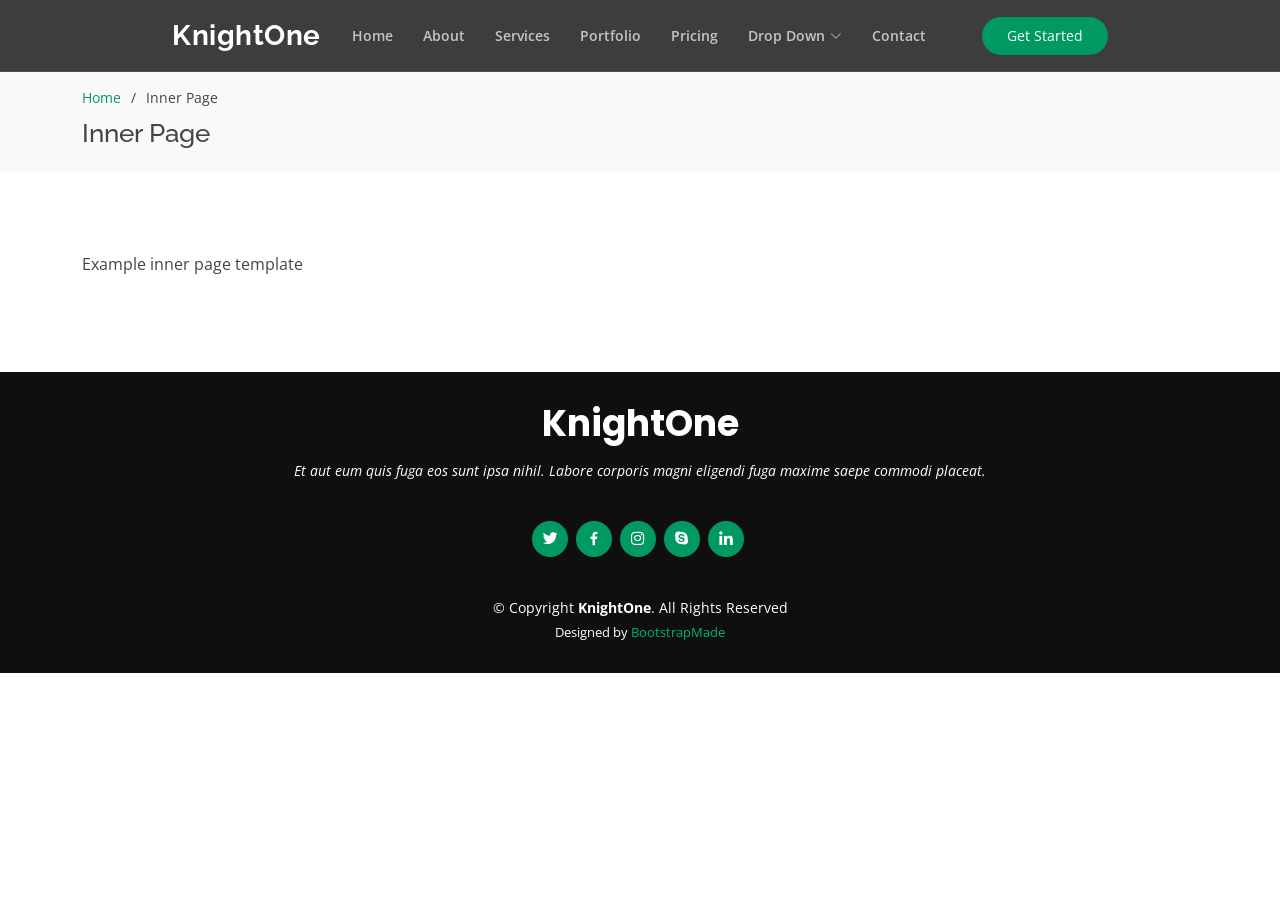
<file: inner-page.html>
<!DOCTYPE html>
<html lang="en">

<head>
  <meta charset="utf-8">
  <meta content="width=device-width, initial-scale=1.0" name="viewport">

  <title>Inner Page - KnightOne Bootstrap Template</title>
  <meta content="" name="description">
  <meta content="" name="keywords">

  <!-- Favicons -->
  <link href="assets/img/favicon.png" rel="icon">
  <link href="assets/img/apple-touch-icon.png" rel="apple-touch-icon">

  <!-- Google Fonts -->
  <link href="https://fonts.googleapis.com/css?family=Open+Sans:300,300i,400,400i,600,600i,700,700i|Raleway:300,300i,400,400i,500,500i,600,600i,700,700i|Poppins:300,300i,400,400i,500,500i,600,600i,700,700i" rel="stylesheet">

  <!-- Vendor CSS Files -->
  <link href="assets/vendor/bootstrap/css/bootstrap.min.css" rel="stylesheet">
  <link href="assets/vendor/bootstrap-icons/bootstrap-icons.css" rel="stylesheet">
  <link href="assets/vendor/boxicons/css/boxicons.min.css" rel="stylesheet">
  <link href="assets/vendor/glightbox/css/glightbox.min.css" rel="stylesheet">
  <link href="assets/vendor/remixicon/remixicon.css" rel="stylesheet">
  <link href="assets/vendor/swiper/swiper-bundle.min.css" rel="stylesheet">

  <!-- Template Main CSS File -->
  <link href="assets/css/style.css" rel="stylesheet">

  <!-- =======================================================
  * Template Name: KnightOne
  * Template URL: https://bootstrapmade.com/knight-simple-one-page-bootstrap-template/
  * Updated: Mar 17 2024 with Bootstrap v5.3.3
  * Author: BootstrapMade.com
  * License: https://bootstrapmade.com/license/
  ======================================================== -->
</head>

<body>

  <!-- ======= Header ======= -->
  <header id="header" class="fixed-top header-inner-pages">
    <div class="container-fluid">

      <div class="row justify-content-center">
        <div class="col-xl-9 d-flex align-items-center justify-content-lg-between">
          <h1 class="logo me-auto me-lg-0"><a href="index.html">KnightOne</a></h1>
          <!-- Uncomment below if you prefer to use an image logo -->
          <!-- <a href="index.html" class="logo me-auto me-lg-0"><img src="assets/img/logo.png" alt="" class="img-fluid"></a>-->

          <nav id="navbar" class="navbar order-last order-lg-0">
            <ul>
              <li><a class="nav-link scrollto " href="#hero">Home</a></li>
              <li><a class="nav-link scrollto" href="#about">About</a></li>
              <li><a class="nav-link scrollto" href="#services">Services</a></li>
              <li><a class="nav-link scrollto " href="#portfolio">Portfolio</a></li>
              <li><a class="nav-link scrollto" href="#pricing">Pricing</a></li>
              <li class="dropdown"><a href="#"><span>Drop Down</span> <i class="bi bi-chevron-down"></i></a>
                <ul>
                  <li><a href="#">Drop Down 1</a></li>
                  <li class="dropdown"><a href="#"><span>Deep Drop Down</span> <i class="bi bi-chevron-right"></i></a>
                    <ul>
                      <li><a href="#">Deep Drop Down 1</a></li>
                      <li><a href="#">Deep Drop Down 2</a></li>
                      <li><a href="#">Deep Drop Down 3</a></li>
                      <li><a href="#">Deep Drop Down 4</a></li>
                      <li><a href="#">Deep Drop Down 5</a></li>
                    </ul>
                  </li>
                  <li><a href="#">Drop Down 2</a></li>
                  <li><a href="#">Drop Down 3</a></li>
                  <li><a href="#">Drop Down 4</a></li>
                </ul>
              </li>
              <li><a class="nav-link scrollto" href="#contact">Contact</a></li>
            </ul>
            <i class="bi bi-list mobile-nav-toggle"></i>
          </nav><!-- .navbar -->

          <a href="#about" class="get-started-btn scrollto">Get Started</a>
        </div>
      </div>

    </div>
  </header><!-- End Header -->

  <main id="main">

    <!-- ======= Breadcrumbs ======= -->
    <section id="breadcrumbs" class="breadcrumbs">
      <div class="container">

        <ol>
          <li><a href="index.html">Home</a></li>
          <li>Inner Page</li>
        </ol>
        <h2>Inner Page</h2>

      </div>
    </section><!-- End Breadcrumbs -->

    <section class="inner-page">
      <div class="container">
        <p>
          Example inner page template
        </p>
      </div>
    </section>

  </main><!-- End #main -->

  <!-- ======= Footer ======= -->
  <footer id="footer">
    <div class="container">
      <h3>KnightOne</h3>
      <p>Et aut eum quis fuga eos sunt ipsa nihil. Labore corporis magni eligendi fuga maxime saepe commodi placeat.</p>
      <div class="social-links">
        <a href="#" class="twitter"><i class="bx bxl-twitter"></i></a>
        <a href="#" class="facebook"><i class="bx bxl-facebook"></i></a>
        <a href="#" class="instagram"><i class="bx bxl-instagram"></i></a>
        <a href="#" class="google-plus"><i class="bx bxl-skype"></i></a>
        <a href="#" class="linkedin"><i class="bx bxl-linkedin"></i></a>
      </div>
      <div class="copyright">
        &copy; Copyright <strong><span>KnightOne</span></strong>. All Rights Reserved
      </div>
      <div class="credits">
        <!-- All the links in the footer should remain intact. -->
        <!-- You can delete the links only if you purchased the pro version. -->
        <!-- Licensing information: https://bootstrapmade.com/license/ -->
        <!-- Purchase the pro version with working PHP/AJAX contact form: https://bootstrapmade.com/knight-simple-one-page-bootstrap-template/ -->
        Designed by <a href="https://bootstrapmade.com/">BootstrapMade</a>
      </div>
    </div>
  </footer><!-- End Footer -->

  <div id="preloader"></div>
  <a href="#" class="back-to-top d-flex align-items-center justify-content-center"><i class="bi bi-arrow-up-short"></i></a>

  <!-- Vendor JS Files -->
  <script src="assets/vendor/purecounter/purecounter_vanilla.js"></script>
  <script src="assets/vendor/bootstrap/js/bootstrap.bundle.min.js"></script>
  <script src="assets/vendor/glightbox/js/glightbox.min.js"></script>
  <script src="assets/vendor/isotope-layout/isotope.pkgd.min.js"></script>
  <script src="assets/vendor/swiper/swiper-bundle.min.js"></script>
  <script src="assets/vendor/php-email-form/validate.js"></script>

  <!-- Template Main JS File -->
  <script src="assets/js/main.js"></script>

</body>

</html>
</file>
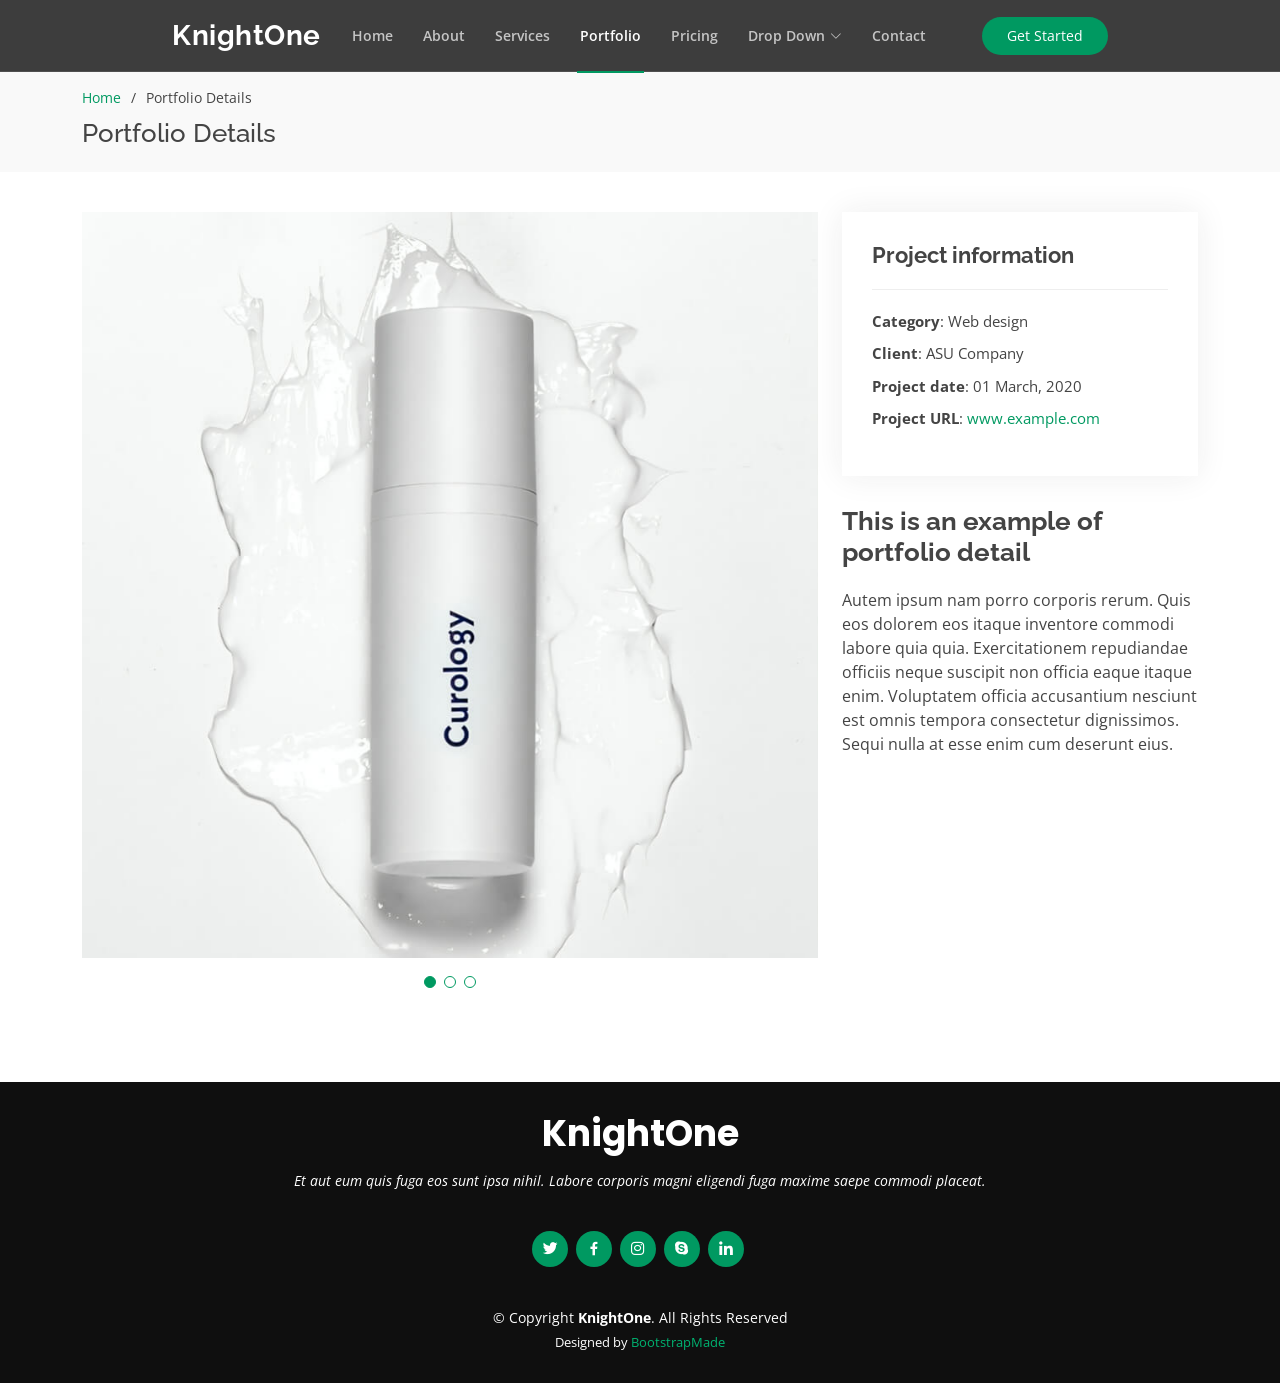
<file: portfolio-details.html>
<!DOCTYPE html>
<html lang="en">

<head>
  <meta charset="utf-8">
  <meta content="width=device-width, initial-scale=1.0" name="viewport">

  <title>Portfolio Details - KnightOne Bootstrap Template</title>
  <meta content="" name="description">
  <meta content="" name="keywords">

  <!-- Favicons -->
  <link href="assets/img/favicon.png" rel="icon">
  <link href="assets/img/apple-touch-icon.png" rel="apple-touch-icon">

  <!-- Google Fonts -->
  <link href="https://fonts.googleapis.com/css?family=Open+Sans:300,300i,400,400i,600,600i,700,700i|Raleway:300,300i,400,400i,500,500i,600,600i,700,700i|Poppins:300,300i,400,400i,500,500i,600,600i,700,700i" rel="stylesheet">

  <!-- Vendor CSS Files -->
  <link href="assets/vendor/bootstrap/css/bootstrap.min.css" rel="stylesheet">
  <link href="assets/vendor/bootstrap-icons/bootstrap-icons.css" rel="stylesheet">
  <link href="assets/vendor/boxicons/css/boxicons.min.css" rel="stylesheet">
  <link href="assets/vendor/glightbox/css/glightbox.min.css" rel="stylesheet">
  <link href="assets/vendor/remixicon/remixicon.css" rel="stylesheet">
  <link href="assets/vendor/swiper/swiper-bundle.min.css" rel="stylesheet">

  <!-- Template Main CSS File -->
  <link href="assets/css/style.css" rel="stylesheet">

  <!-- =======================================================
  * Template Name: KnightOne
  * Template URL: https://bootstrapmade.com/knight-simple-one-page-bootstrap-template/
  * Updated: Mar 17 2024 with Bootstrap v5.3.3
  * Author: BootstrapMade.com
  * License: https://bootstrapmade.com/license/
  ======================================================== -->
</head>

<body>

  <!-- ======= Header ======= -->
  <header id="header" class="fixed-top header-inner-pages">
    <div class="container-fluid">

      <div class="row justify-content-center">
        <div class="col-xl-9 d-flex align-items-center justify-content-lg-between">
          <h1 class="logo me-auto me-lg-0"><a href="index.html">KnightOne</a></h1>
          <!-- Uncomment below if you prefer to use an image logo -->
          <!-- <a href="index.html" class="logo me-auto me-lg-0"><img src="assets/img/logo.png" alt="" class="img-fluid"></a>-->

          <nav id="navbar" class="navbar order-last order-lg-0">
            <ul>
              <li><a class="nav-link scrollto " href="#hero">Home</a></li>
              <li><a class="nav-link scrollto" href="#about">About</a></li>
              <li><a class="nav-link scrollto" href="#services">Services</a></li>
              <li><a class="nav-link scrollto active" href="#portfolio">Portfolio</a></li>
              <li><a class="nav-link scrollto" href="#pricing">Pricing</a></li>
              <li class="dropdown"><a href="#"><span>Drop Down</span> <i class="bi bi-chevron-down"></i></a>
                <ul>
                  <li><a href="#">Drop Down 1</a></li>
                  <li class="dropdown"><a href="#"><span>Deep Drop Down</span> <i class="bi bi-chevron-right"></i></a>
                    <ul>
                      <li><a href="#">Deep Drop Down 1</a></li>
                      <li><a href="#">Deep Drop Down 2</a></li>
                      <li><a href="#">Deep Drop Down 3</a></li>
                      <li><a href="#">Deep Drop Down 4</a></li>
                      <li><a href="#">Deep Drop Down 5</a></li>
                    </ul>
                  </li>
                  <li><a href="#">Drop Down 2</a></li>
                  <li><a href="#">Drop Down 3</a></li>
                  <li><a href="#">Drop Down 4</a></li>
                </ul>
              </li>
              <li><a class="nav-link scrollto" href="#contact">Contact</a></li>
            </ul>
            <i class="bi bi-list mobile-nav-toggle"></i>
          </nav><!-- .navbar -->

          <a href="#about" class="get-started-btn scrollto">Get Started</a>
        </div>
      </div>

    </div>
  </header><!-- End Header -->

  <main id="main">

    <!-- ======= Breadcrumbs ======= -->
    <section id="breadcrumbs" class="breadcrumbs">
      <div class="container">

        <ol>
          <li><a href="index.html">Home</a></li>
          <li>Portfolio Details</li>
        </ol>
        <h2>Portfolio Details</h2>

      </div>
    </section><!-- End Breadcrumbs -->

    <!-- ======= Portfolio Details Section ======= -->
    <section id="portfolio-details" class="portfolio-details">
      <div class="container">

        <div class="row gy-4">

          <div class="col-lg-8">
            <div class="portfolio-details-slider swiper">
              <div class="swiper-wrapper align-items-center">

                <div class="swiper-slide">
                  <img src="assets/img/portfolio/portfolio-1.jpg" alt="">
                </div>

                <div class="swiper-slide">
                  <img src="assets/img/portfolio/portfolio-2.jpg" alt="">
                </div>

                <div class="swiper-slide">
                  <img src="assets/img/portfolio/portfolio-3.jpg" alt="">
                </div>

              </div>
              <div class="swiper-pagination"></div>
            </div>
          </div>

          <div class="col-lg-4">
            <div class="portfolio-info">
              <h3>Project information</h3>
              <ul>
                <li><strong>Category</strong>: Web design</li>
                <li><strong>Client</strong>: ASU Company</li>
                <li><strong>Project date</strong>: 01 March, 2020</li>
                <li><strong>Project URL</strong>: <a href="#">www.example.com</a></li>
              </ul>
            </div>
            <div class="portfolio-description">
              <h2>This is an example of portfolio detail</h2>
              <p>
                Autem ipsum nam porro corporis rerum. Quis eos dolorem eos itaque inventore commodi labore quia quia. Exercitationem repudiandae officiis neque suscipit non officia eaque itaque enim. Voluptatem officia accusantium nesciunt est omnis tempora consectetur dignissimos. Sequi nulla at esse enim cum deserunt eius.
              </p>
            </div>
          </div>

        </div>

      </div>
    </section><!-- End Portfolio Details Section -->

  </main><!-- End #main -->

  <!-- ======= Footer ======= -->
  <footer id="footer">
    <div class="container">
      <h3>KnightOne</h3>
      <p>Et aut eum quis fuga eos sunt ipsa nihil. Labore corporis magni eligendi fuga maxime saepe commodi placeat.</p>
      <div class="social-links">
        <a href="#" class="twitter"><i class="bx bxl-twitter"></i></a>
        <a href="#" class="facebook"><i class="bx bxl-facebook"></i></a>
        <a href="#" class="instagram"><i class="bx bxl-instagram"></i></a>
        <a href="#" class="google-plus"><i class="bx bxl-skype"></i></a>
        <a href="#" class="linkedin"><i class="bx bxl-linkedin"></i></a>
      </div>
      <div class="copyright">
        &copy; Copyright <strong><span>KnightOne</span></strong>. All Rights Reserved
      </div>
      <div class="credits">
        <!-- All the links in the footer should remain intact. -->
        <!-- You can delete the links only if you purchased the pro version. -->
        <!-- Licensing information: https://bootstrapmade.com/license/ -->
        <!-- Purchase the pro version with working PHP/AJAX contact form: https://bootstrapmade.com/knight-simple-one-page-bootstrap-template/ -->
        Designed by <a href="https://bootstrapmade.com/">BootstrapMade</a>
      </div>
    </div>
  </footer><!-- End Footer -->

  <div id="preloader"></div>
  <a href="#" class="back-to-top d-flex align-items-center justify-content-center"><i class="bi bi-arrow-up-short"></i></a>

  <!-- Vendor JS Files -->
  <script src="assets/vendor/purecounter/purecounter_vanilla.js"></script>
  <script src="assets/vendor/bootstrap/js/bootstrap.bundle.min.js"></script>
  <script src="assets/vendor/glightbox/js/glightbox.min.js"></script>
  <script src="assets/vendor/isotope-layout/isotope.pkgd.min.js"></script>
  <script src="assets/vendor/swiper/swiper-bundle.min.js"></script>
  <script src="assets/vendor/php-email-form/validate.js"></script>

  <!-- Template Main JS File -->
  <script src="assets/js/main.js"></script>

</body>

</html>
</file>
<file: assets/css/style.css>
/**
* Template Name: KnightOne
* Template URL: https://bootstrapmade.com/knight-simple-one-page-bootstrap-template/
* Updated: Mar 17 2024 with Bootstrap v5.3.3
* Author: BootstrapMade.com
* License: https://bootstrapmade.com/license/
*/

/*--------------------------------------------------------------
# General
--------------------------------------------------------------*/
body {
  font-family: "Open Sans", sans-serif;
  color: #444444;
}

a {
  color: #009961;
  text-decoration: none;
}

a:hover {
  color: #00cc81;
  text-decoration: none;
}

h1,
h2,
h3,
h4,
h5,
h6 {
  font-family: "Raleway", sans-serif;
}

/*--------------------------------------------------------------
# Preloader
--------------------------------------------------------------*/
#preloader {
  position: fixed;
  top: 0;
  left: 0;
  right: 0;
  bottom: 0;
  z-index: 9999;
  overflow: hidden;
  background: #fff;
}

#preloader:before {
  content: "";
  position: fixed;
  top: calc(50% - 30px);
  left: calc(50% - 30px);
  border: 6px solid #009961;
  border-top-color: #fff;
  border-bottom-color: #fff;
  border-radius: 50%;
  width: 60px;
  height: 60px;
  animation: animate-preloader 1s linear infinite;
}

@keyframes animate-preloader {
  0% {
    transform: rotate(0deg);
  }

  100% {
    transform: rotate(360deg);
  }
}

/*--------------------------------------------------------------
# Back to top button
--------------------------------------------------------------*/
.back-to-top {
  position: fixed;
  visibility: hidden;
  opacity: 0;
  right: 15px;
  bottom: 15px;
  z-index: 996;
  background: #009961;
  width: 40px;
  height: 40px;
  border-radius: 50px;
  transition: all 0.4s;
}

.back-to-top i {
  font-size: 28px;
  color: #fff;
  line-height: 0;
}

.back-to-top:hover {
  background: #00c27b;
  color: #fff;
}

.back-to-top.active {
  visibility: visible;
  opacity: 1;
}

/*--------------------------------------------------------------
# Header
--------------------------------------------------------------*/
#header {
  transition: all 0.5s;
  z-index: 997;
  border-bottom: 1px solid rgba(255, 255, 255, 0.1);
}

#header.header-scrolled,
#header.header-inner-pages {
  background: rgba(40, 40, 40, 0.9);
}

#header .logo {
  font-size: 28px;
  margin: 0;
  padding: 0;
  line-height: 1;
  font-weight: 700;
  letter-spacing: 0.5px;
}

#header .logo a {
  color: #fff;
}

#header .logo img {
  max-height: 40px;
}

@media (max-width: 992px) {
  #header {
    border: 0;
    padding: 15px 0;
  }
}

/* Get Startet Button */
.get-started-btn {
  margin-left: 25px;
  background: #009961;
  color: #fff;
  border-radius: 50px;
  padding: 8px 25px 9px 25px;
  white-space: nowrap;
  transition: 0.3s;
  font-size: 14px;
  display: inline-block;
}

.get-started-btn:hover {
  background: #00b371;
  color: #fff;
}

@media (max-width: 992px) {
  .get-started-btn {
    margin: 0 15px 0 0;
    padding: 6px 18px;
  }
}

/*--------------------------------------------------------------
# Navigation Menu
--------------------------------------------------------------*/
/**
* Desktop Navigation 
*/
.navbar {
  padding: 0;
}

.navbar ul {
  margin: 0;
  padding: 0;
  display: flex;
  list-style: none;
  align-items: center;
}

.navbar li {
  position: relative;
}

.navbar>ul>li {
  position: relative;
  white-space: nowrap;
  margin: 0 12px;
}

.navbar a,
.navbar a:focus {
  display: flex;
  align-items: center;
  justify-content: space-between;
  padding: 25px 3px;
  font-size: 14px;
  font-weight: 600;
  color: rgba(255, 255, 255, 0.7);
  white-space: nowrap;
  transition: 0.3s;
  position: relative;
}

.navbar a i,
.navbar a:focus i {
  font-size: 12px;
  line-height: 0;
  margin-left: 5px;
}

.navbar>ul>li>a:before {
  content: "";
  position: absolute;
  width: 100%;
  height: 2px;
  bottom: -2px;
  left: 0;
  background-color: #009961;
  visibility: hidden;
  width: 0px;
  transition: all 0.3s ease-in-out 0s;
}

.navbar a:hover:before,
.navbar li:hover>a:before,
.navbar .active:before {
  visibility: visible;
  width: 100%;
}

.navbar a:hover,
.navbar .active,
.navbar .active:focus,
.navbar li:hover>a {
  color: #fff;
}

.navbar .dropdown ul {
  display: block;
  position: absolute;
  left: 0;
  top: calc(100% + 30px);
  margin: 0;
  padding: 10px 0;
  z-index: 99;
  opacity: 0;
  visibility: hidden;
  background: #fff;
  box-shadow: 0px 0px 30px rgba(127, 137, 161, 0.25);
  transition: 0.3s;
  border-top: 2px solid #009961;
}

.navbar .dropdown ul li {
  min-width: 200px;
}

.navbar .dropdown ul a {
  padding: 10px 20px;
  font-size: 14px;
  text-transform: none;
  font-weight: 500;
  color: #282828;
}

.navbar .dropdown ul a i {
  font-size: 12px;
}

.navbar .dropdown ul a:hover,
.navbar .dropdown ul .active:hover,
.navbar .dropdown ul li:hover>a {
  color: #009961;
}

.navbar .dropdown:hover>ul {
  opacity: 1;
  top: 100%;
  visibility: visible;
}

.navbar .dropdown .dropdown ul {
  top: 0;
  left: calc(100% - 30px);
  visibility: hidden;
}

.navbar .dropdown .dropdown:hover>ul {
  opacity: 1;
  top: 0;
  left: 100%;
  visibility: visible;
}

@media (max-width: 1366px) {
  .navbar .dropdown .dropdown ul {
    left: -90%;
  }

  .navbar .dropdown .dropdown:hover>ul {
    left: -100%;
  }
}

/**
* Mobile Navigation 
*/
.mobile-nav-toggle {
  color: #fff;
  font-size: 28px;
  cursor: pointer;
  display: none;
  line-height: 0;
  transition: 0.5s;
}

@media (max-width: 991px) {
  .mobile-nav-toggle {
    display: block;
  }

  .navbar ul {
    display: none;
  }
}

.navbar-mobile {
  position: fixed;
  overflow: hidden;
  top: 0;
  right: 0;
  left: 0;
  bottom: 0;
  background: rgba(15, 15, 15, 0.9);
  transition: 0.3s;
  z-index: 999;
}

.navbar-mobile .mobile-nav-toggle {
  position: absolute;
  top: 15px;
  right: 15px;
}

.navbar-mobile ul {
  display: block;
  position: absolute;
  top: 55px;
  right: 15px;
  bottom: 15px;
  left: 15px;
  padding: 10px 0;
  background-color: #fff;
  overflow-y: auto;
  transition: 0.3s;
}

.navbar-mobile a,
.navbar-mobile a:focus {
  padding: 10px 20px;
  font-size: 15px;
  color: #282828;
}

.navbar-mobile a:hover:before,
.navbar-mobile li:hover>a:before,
.navbar-mobile .active:before {
  visibility: hidden;
}

.navbar-mobile a:hover,
.navbar-mobile .active,
.navbar-mobile li:hover>a {
  color: #009961;
}

.navbar-mobile .getstarted,
.navbar-mobile .getstarted:focus {
  margin: 15px;
}

.navbar-mobile .dropdown ul {
  position: static;
  display: none;
  margin: 10px 20px;
  padding: 10px 0;
  z-index: 99;
  opacity: 1;
  visibility: visible;
  background: #fff;
  box-shadow: 0px 0px 30px rgba(127, 137, 161, 0.25);
}

.navbar-mobile .dropdown ul li {
  min-width: 200px;
}

.navbar-mobile .dropdown ul a {
  padding: 10px 20px;
}

.navbar-mobile .dropdown ul a i {
  font-size: 12px;
}

.navbar-mobile .dropdown ul a:hover,
.navbar-mobile .dropdown ul .active:hover,
.navbar-mobile .dropdown ul li:hover>a {
  color: #009961;
}

.navbar-mobile .dropdown>.dropdown-active {
  display: block;
}

/*--------------------------------------------------------------
# Hero Section
--------------------------------------------------------------*/
#hero {
  width: 100%;
  height: 100vh;
  background: url("../img/hero-bg0.jpg") top center;
  background-size: cover;
  position: relative;
}

#hero:before {
  content: "";
  background: rgba(0, 0, 0, 0.6);
  position: absolute;
  bottom: 0;
  top: 0;
  left: 0;
  right: 0;
}

#hero .container {
  padding-top: 72px;
  position: relative;
  text-align: center;
}

#hero h1 {
  margin: 0 0 20px 0;
  font-size: 48px;
  font-weight: 700;
  line-height: 56px;
  color: #fff;
}

#hero h2 {
  color: #eee;
  margin-bottom: 40px;
  font-size: 24px;
}

#hero .play-btn {
  width: 94px;
  height: 94px;
  margin: 0 auto;
  background: radial-gradient(#009961 50%, rgba(0, 153, 97, 0.4) 52%);
  border-radius: 50%;
  display: block;
  overflow: hidden;
  position: relative;
}

#hero .play-btn::after {
  content: "";
  position: absolute;
  left: 50%;
  top: 50%;
  transform: translateX(-40%) translateY(-50%);
  width: 0;
  height: 0;
  border-top: 10px solid transparent;
  border-bottom: 10px solid transparent;
  border-left: 15px solid #fff;
  z-index: 100;
  transition: all 400ms cubic-bezier(0.55, 0.055, 0.675, 0.19);
}

#hero .play-btn::before {
  content: "";
  position: absolute;
  width: 120px;
  height: 120px;
  animation-delay: 0s;
  animation: pulsate-btn 3s;
  animation-direction: forwards;
  animation-iteration-count: infinite;
  animation-timing-function: steps;
  opacity: 1;
  border-radius: 50%;
  border: 5px solid rgba(0, 153, 97, 0.7);
  top: -15%;
  left: -15%;
  background: rgba(198, 16, 0, 0);
}

#hero .play-btn:hover::after {
  border-left: 15px solid #009961;
  transform: scale(20);
}

#hero .play-btn:hover::before {
  content: "";
  position: absolute;
  left: 50%;
  top: 50%;
  transform: translateX(-40%) translateY(-50%);
  width: 0;
  height: 0;
  border: none;
  border-top: 10px solid transparent;
  border-bottom: 10px solid transparent;
  border-left: 15px solid #fff;
  z-index: 200;
  animation: none;
  border-radius: 0;
}

@media (min-width: 1024px) {
  #hero {
    background-attachment: fixed;
  }
}

@media (max-width: 768px) {
  #hero h1 {
    font-size: 28px;
    line-height: 36px;
  }

  #hero h2 {
    font-size: 18px;
    line-height: 24px;
    margin-bottom: 30px;
  }
}

@keyframes pulsate-btn {
  0% {
    transform: scale(0.6, 0.6);
    opacity: 1;
  }

  100% {
    transform: scale(1, 1);
    opacity: 0;
  }
}

/*--------------------------------------------------------------
# Sections General
--------------------------------------------------------------*/
section {
  padding: 80px 0;
  overflow: hidden;
}

.section-bg {
  background-color: #8fffd6;
}

.section-title {
  padding-bottom: 30px;
}

.section-title h2 {
  font-size: 32px;
  font-weight: bold;
  margin-bottom: 20px;
  padding-bottom: 20px;
  position: relative;
}

.section-title h2::after {
  content: "";
  position: absolute;
  display: block;
  width: 50px;
  height: 3px;
  background: #009961;
  bottom: 0;
  left: 0;
}

.section-title p {
  margin-bottom: 0;
  color: #777777;
  font-size: 15px;
}

/*--------------------------------------------------------------
# About Us
--------------------------------------------------------------*/
.about .content h3 {
  font-weight: 600;
  font-size: 26px;
}

.about .content ul {
  list-style: none;
  padding: 0;
}

.about .content ul li {
  padding-left: 28px;
  position: relative;
}

.about .content ul li+li {
  margin-top: 10px;
}

.about .content ul i {
  position: absolute;
  left: 0;
  top: 2px;
  font-size: 20px;
  color: #009961;
  line-height: 1;
}

.about .content p:last-child {
  margin-bottom: 0;
}

.about .content .btn-learn-more {
  font-family: "Raleway", sans-serif;
  font-weight: 600;
  font-size: 14px;
  letter-spacing: 1px;
  display: inline-block;
  padding: 12px 32px;
  border-radius: 50px;
  transition: 0.3s;
  line-height: 1;
  color: #009961;
  animation-delay: 0.8s;
  margin-top: 6px;
  border: 2px solid #009961;
}

.about .content .btn-learn-more:hover {
  background: #009961;
  color: #fff;
  text-decoration: none;
}

/*--------------------------------------------------------------
# Services
--------------------------------------------------------------*/
.services .icon-box {
  padding: 60px 30px;
  transition: all ease-in-out 0.3s;
  background: #fefefe;
  box-shadow: 0px 5px 90px 0px rgba(110, 123, 131, 0.1);
  border-radius: 18px;
  border-bottom: 5px solid #fff;
}

.services .icon-box .icon {
  width: 64px;
  height: 64px;
  background: #009961;
  border-radius: 50px;
  display: flex;
  align-items: center;
  justify-content: center;
  margin-bottom: 20px;
  transition: ease-in-out 0.3s;
  color: #fff;
}

.services .icon-box .icon i {
  font-size: 28px;
}

.services .icon-box h4 {
  font-weight: 700;
  margin-bottom: 15px;
  font-size: 24px;
}

.services .icon-box h4 a {
  color: #282828;
  transition: ease-in-out 0.3s;
}

.services .icon-box p {
  line-height: 24px;
  font-size: 14px;
  margin-bottom: 0;
}

.services .icon-box:hover {
  transform: translateY(-10px);
  border-color: #009961;
}

.services .icon-box:hover h4 a {
  color: #009961;
}

/*--------------------------------------------------------------
# Cta
--------------------------------------------------------------*/
.cta {
  background: linear-gradient(rgba(0, 0, 0, 0.6), rgba(0, 0, 0, 0.6)), url("../img/cta-bg0.jpeg") fixed center center;
  background-size: cover;
  padding: 120px 0;
}

.cta h3 {
  color: #fff;
  font-size: 28px;
  font-weight: 700;
}

.cta p {
  color: #fff;
}

.cta .cta-btn {
  font-family: "Raleway", sans-serif;
  font-weight: 500;
  font-size: 15px;
  letter-spacing: 1px;
  display: inline-block;
  padding: 12px 30px;
  border-radius: 2px;
  transition: 0.5s;
  margin: 10px;
  background: #009961;
  color: #fff;
  border-radius: 50px;
}

.cta .cta-btn:hover {
  background: #00b371;
}

@media (max-width: 1024px) {
  .cta {
    background-attachment: scroll;
  }
}

@media (min-width: 769px) {
  .cta .cta-btn-container {
    display: flex;
    align-items: center;
    justify-content: flex-end;
  }
}

/*--------------------------------------------------------------
# Features
--------------------------------------------------------------*/
.features .icon-box h4 {
  font-size: 20px;
  font-weight: 700;
  margin: 5px 0 10px 60px;
}

.features .icon-box i {
  font-size: 48px;
  float: left;
  color: #009961;
}

.features .icon-box p {
  font-size: 15px;
  color: #848484;
  margin-left: 60px;
}

.features .image {
  background-position: center center;
  background-repeat: no-repeat;
  background-size: cover;
  min-height: 400px;
}

/*--------------------------------------------------------------
# Clients
--------------------------------------------------------------*/
.clients {
  padding-top: 30px;
}

.clients .clients-wrap {
  border-top: 1px solid #e7e7e7;
  border-left: 1px solid #e7e7e7;
}

.clients .client-logo {
  padding: 64px;
  display: flex;
  justify-content: center;
  align-items: center;
  border-right: 1px solid #e7e7e7;
  border-bottom: 1px solid #e7e7e7;
  overflow: hidden;
  background: #fff;
  height: 140px;
}

.clients .client-logo:hover img {
  transform: scale(1.1);
}

.clients img {
  transition: all 0.4s ease-in-out;
}

/*--------------------------------------------------------------
# Counts
--------------------------------------------------------------*/
.counts {
  background: url("../img/counts-bg.jpg") center center no-repeat;
  background-size: cover;
  padding: 80px 0 60px 0;
  position: relative;
}

.counts::before {
  content: "";
  position: absolute;
  background: rgba(17, 17, 17, 0.9);
  left: 0;
  right: 0;
  top: 0;
  bottom: 0;
}

.counts .title {
  position: relative;
  color: #fff;
  margin-bottom: 40px;
}

.counts .title h3 {
  font-size: 36px;
  font-weight: 700;
}

.counts .counters span {
  font-size: 48px;
  display: block;
  font-weight: 700;
  color: #009961;
}

.counts .counters p {
  padding: 0;
  margin: 0 0 20px 0;
  font-family: "Raleway", sans-serif;
  font-size: 14px;
  color: #fff;
}

@media (min-width: 1200px) {
  .counts {
    background-attachment: fixed;
  }
}

/*--------------------------------------------------------------
# Portfolio
--------------------------------------------------------------*/
.portfolio #portfolio-flters {
  padding: 0;
  margin: 0 auto 25px auto;
  list-style: none;
  text-align: center;
  border-radius: 50px;
}

.portfolio #portfolio-flters li {
  cursor: pointer;
  display: inline-block;
  padding: 8px 16px 10px 16px;
  font-size: 14px;
  font-weight: 500;
  line-height: 1;
  color: #444444;
  margin: 0 3px 10px 3px;
  transition: all ease-in-out 0.3s;
  background: #f4f4f4;
  border-radius: 50px;
}

.portfolio #portfolio-flters li:hover,
.portfolio #portfolio-flters li.filter-active {
  color: #fff;
  background: #009961;
}

.portfolio #portfolio-flters li:last-child {
  margin-right: 0;
}

.portfolio .portfolio-item {
  margin-bottom: 30px;
  overflow: hidden;
}

.portfolio .portfolio-item img {
  position: relative;
  top: 0;
  transition: all 0.6s cubic-bezier(0.645, 0.045, 0.355, 1);
}

.portfolio .portfolio-item .portfolio-info {
  opacity: 0;
  position: absolute;
  left: 15px;
  right: 15px;
  bottom: -50px;
  z-index: 3;
  transition: all ease-in-out 0.3s;
  background: #009961;
  padding: 15px 20px;
}

.portfolio .portfolio-item .portfolio-info h4 {
  font-size: 18px;
  color: #fff;
  font-weight: 600;
}

.portfolio .portfolio-item .portfolio-info p {
  color: #fff;
  font-size: 14px;
  margin-bottom: 0;
}

.portfolio .portfolio-item .portfolio-info .preview-link,
.portfolio .portfolio-item .portfolio-info .details-link {
  position: absolute;
  right: 50px;
  font-size: 24px;
  top: calc(50% - 18px);
  color: white;
  transition: ease-in-out 0.3s;
}

.portfolio .portfolio-item .portfolio-info .preview-link:hover,
.portfolio .portfolio-item .portfolio-info .details-link:hover {
  color: #33ffb4;
}

.portfolio .portfolio-item .portfolio-info .details-link {
  right: 15px;
}

.portfolio .portfolio-item:hover img {
  top: -30px;
}

.portfolio .portfolio-item:hover .portfolio-info {
  opacity: 1;
  bottom: 0;
}

/*--------------------------------------------------------------
# Portfolio Details
--------------------------------------------------------------*/
.portfolio-details {
  padding-top: 40px;
}

.portfolio-details .portfolio-details-slider img {
  width: 100%;
}

.portfolio-details .portfolio-details-slider .swiper-pagination {
  margin-top: 20px;
  position: relative;
}

.portfolio-details .portfolio-details-slider .swiper-pagination .swiper-pagination-bullet {
  width: 12px;
  height: 12px;
  background-color: #fff;
  opacity: 1;
  border: 1px solid #009961;
}

.portfolio-details .portfolio-details-slider .swiper-pagination .swiper-pagination-bullet-active {
  background-color: #009961;
}

.portfolio-details .portfolio-info {
  padding: 30px;
  box-shadow: 0px 0 30px rgba(40, 40, 40, 0.08);
}

.portfolio-details .portfolio-info h3 {
  font-size: 22px;
  font-weight: 700;
  margin-bottom: 20px;
  padding-bottom: 20px;
  border-bottom: 1px solid #eee;
}

.portfolio-details .portfolio-info ul {
  list-style: none;
  padding: 0;
  font-size: 15px;
}

.portfolio-details .portfolio-info ul li+li {
  margin-top: 10px;
}

.portfolio-details .portfolio-description {
  padding-top: 30px;
}

.portfolio-details .portfolio-description h2 {
  font-size: 26px;
  font-weight: 700;
  margin-bottom: 20px;
}

.portfolio-details .portfolio-description p {
  padding: 0;
}

/*--------------------------------------------------------------
# Pricing
--------------------------------------------------------------*/
.pricing {
  background-color: #f9f9f9;
}

.pricing .box {
  padding: 40px 20px;
  text-align: center;
  border-radius: 8px;
  position: relative;
  overflow: hidden;
  background: #fefefe;
  box-shadow: 0px 5px 90px 0px rgba(110, 123, 131, 0.1);
}

.pricing .box h3 {
  font-weight: 400;
  padding: 15px;
  margin-top: 15px;
  font-size: 18px;
  font-weight: 600;
  color: #282828;
}

.pricing .box h4 {
  font-size: 42px;
  color: #009961;
  font-weight: 500;
  font-family: "Open Sans", sans-serif;
  margin-bottom: 20px;
}

.pricing .box h4 sup {
  font-size: 20px;
  top: -15px;
  left: -3px;
}

.pricing .box h4 span {
  color: #bababa;
  font-size: 16px;
  font-weight: 300;
}

.pricing .box ul {
  padding: 20px 0;
  list-style: none;
  color: #282828;
  text-align: center;
  line-height: 20px;
  font-size: 14px;
}

.pricing .box ul li {
  padding-bottom: 16px;
}

.pricing .box ul i {
  color: #009961;
  font-size: 18px;
  padding-right: 4px;
}

.pricing .box ul .na {
  color: #ccc;
  text-decoration: line-through;
}

.pricing .box .btn-wrap {
  padding: 15px;
  text-align: center;
}

.pricing .box .btn-buy {
  display: inline-block;
  padding: 10px 40px 12px 40px;
  border-radius: 50px;
  border: 2px solid #009961;
  color: #009961;
  font-size: 14px;
  font-weight: 400;
  font-family: "Raleway", sans-serif;
  font-weight: 600;
  transition: 0.3s;
}

.pricing .box .btn-buy:hover {
  background: #009961;
  color: #fff;
}

.pricing .recommended {
  border-color: #009961;
}

.pricing .recommended .btn-buy {
  background: #009961;
  color: #fff;
}

.pricing .recommended .btn-buy:hover {
  background: #00b371;
  border-color: #00b371;
}

.pricing .recommended-badge {
  position: absolute;
  top: 20px;
  left: 50%;
  transform: translateX(-50%);
  z-index: 1;
  font-size: 13px;
  padding: 3px 25px 6px 25px;
  background: #edfbf0;
  color: #009961;
  border-radius: 50px;
}

/*--------------------------------------------------------------
# Faq
--------------------------------------------------------------*/
.faq {
  padding: 0;
}

.faq .content {
  padding: 60px 100px 0 100px;
}

.faq .content h3 {
  font-weight: 400;
  font-size: 34px;
}

.faq .content h4 {
  font-size: 20px;
  font-weight: 700;
  margin-top: 5px;
}

.faq .content p {
  font-size: 15px;
  color: #848484;
}

.faq .img {
  background-size: cover;
  background-repeat: no-repeat;
  background-position: center center;
  min-height: 400px;
}

.faq .accordion-list {
  padding: 0 100px 60px 100px;
}

.faq .accordion-list ul {
  padding: 0;
  list-style: none;
}

.faq .accordion-list li+li {
  margin-top: 15px;
}

.faq .accordion-list li {
  padding: 20px;
  background: #fefefe;
  box-shadow: 0px 5px 90px 0px rgba(110, 123, 131, 0.1);
  border-radius: 4px;
}

.faq .accordion-list a {
  display: block;
  position: relative;
  font-family: "Poppins", sans-serif;
  font-size: 16px;
  line-height: 24px;
  font-weight: 500;
  padding-right: 30px;
  outline: none;
  cursor: pointer;
}

.faq .accordion-list i {
  font-size: 24px;
  position: absolute;
  right: 0;
  top: 0;
}

.faq .accordion-list p {
  margin-bottom: 0;
  padding: 10px 0 0 0;
}

.faq .accordion-list .icon-show {
  display: none;
}

.faq .accordion-list a.collapsed {
  color: #343a40;
}

.faq .accordion-list a.collapsed:hover {
  color: #009961;
}

.faq .accordion-list a.collapsed .icon-show {
  display: inline-block;
}

.faq .accordion-list a.collapsed .icon-close {
  display: none;
}

@media (max-width: 1024px) {

  .faq .content,
  .faq .accordion-list {
    padding-left: 0;
    padding-right: 0;
  }
}

@media (max-width: 992px) {
  .faq {
    /* img {
      padding-top: 30px;
    } */
  }

  .faq .content {
    padding-top: 30px;
  }

  .faq .accordion-list {
    padding-bottom: 30px;
  }
}

/*--------------------------------------------------------------
# Contact
--------------------------------------------------------------*/
.contact .info {
  width: 100%;
  background: #fff;
}

.contact .info i {
  font-size: 32px;
  color: #009961;
  float: left;
  line-height: 1;
}

.contact .info h4 {
  padding: 0 0 0 60px;
  font-size: 22px;
  font-weight: 600;
  margin-bottom: 5px;
  color: #282828;
}

.contact .info p {
  padding: 0 0 0 60px;
  margin-bottom: 0;
  font-size: 14px;
  color: #5b5b5b;
}

.contact .info .email,
.contact .info .phone {
  margin-top: 40px;
}

.contact .php-email-form {
  width: 100%;
  background: #fff;
}

.contact .php-email-form .form-group {
  padding-bottom: 8px;
}

.contact .php-email-form .error-message {
  display: none;
  color: #fff;
  background: #ed3c0d;
  text-align: center;
  padding: 15px;
  font-weight: 600;
}

.contact .php-email-form .sent-message {
  display: none;
  color: #fff;
  background: #18d26e;
  text-align: left;
  padding: 15px;
  font-weight: 600;
}

.contact .php-email-form .sent-message br+br {
  margin-top: 25px;
}

.contact .php-email-form .loading {
  display: none;
  background: #fff;
  text-align: center;
  padding: 15px;
}

.contact .php-email-form .loading:before {
  content: "";
  display: inline-block;
  border-radius: 50%;
  width: 24px;
  height: 24px;
  margin: 0 10px -6px 0;
  border: 3px solid #18d26e;
  border-top-color: #eee;
  animation: animate-loading 1s linear infinite;
}

.contact .php-email-form input,
.contact .php-email-form textarea {
  border-radius: 0;
  box-shadow: none;
  font-size: 14px;
  border-radius: 4px;
}

.contact .php-email-form input:focus,
.contact .php-email-form textarea:focus {
  border-color: #009961;
}

.contact .php-email-form input {
  height: 44px;
}

.contact .php-email-form textarea {
  padding: 10px 12px;
}

.contact .php-email-form button[type=submit] {
  background: #009961;
  border: 0;
  padding: 10px 30px;
  color: #fff;
  transition: 0.4s;
  border-radius: 50px;
}

.contact .php-email-form button[type=submit]:hover {
  background: #00b371;
}

@keyframes animate-loading {
  0% {
    transform: rotate(0deg);
  }

  100% {
    transform: rotate(360deg);
  }
}

/*--------------------------------------------------------------
# Breadcrumbs
--------------------------------------------------------------*/
.breadcrumbs {
  padding: 15px 0;
  background: #f9f9f9;
  min-height: 40px;
  margin-top: 72px;
}

@media (max-width: 992px) {
  .breadcrumbs {
    margin-top: 63px;
  }
}

.breadcrumbs h2 {
  font-size: 26px;
  font-weight: 500;
}

.breadcrumbs ol {
  display: flex;
  flex-wrap: wrap;
  list-style: none;
  padding: 0 0 10px 0;
  margin: 0;
  font-size: 14px;
}

.breadcrumbs ol li+li {
  padding-left: 10px;
}

.breadcrumbs ol li+li::before {
  display: inline-block;
  padding-right: 10px;
  color: #424242;
  content: "/";
}

/*--------------------------------------------------------------
# Footer
--------------------------------------------------------------*/
#footer {
  background: #0f0f0f;
  color: #fff;
  font-size: 14px;
  text-align: center;
  padding: 30px 0;
}

#footer h3 {
  font-size: 36px;
  font-weight: 700;
  color: #fff;
  position: relative;
  font-family: "Poppins", sans-serif;
  padding: 0;
  margin: 0 0 15px 0;
}

#footer p {
  font-size: 15;
  font-style: italic;
  padding: 0;
  margin: 0 0 40px 0;
}

#footer .social-links {
  margin: 0 0 40px 0;
}

#footer .social-links a {
  font-size: 18px;
  display: inline-block;
  background: #009961;
  color: #fff;
  line-height: 1;
  padding: 8px 0;
  margin-right: 4px;
  border-radius: 50%;
  text-align: center;
  width: 36px;
  height: 36px;
  transition: 0.3s;
}

#footer .social-links a:hover {
  background: #00b371;
  color: #fff;
  text-decoration: none;
}

#footer .copyright {
  margin: 0 0 5px 0;
}

#footer .credits {
  font-size: 13px;
}

#footer .credits a {
  color: #00b371;
  transition: 0.3s;
}

#footer .credits a:hover {
  color: #009961;
}
</file>
